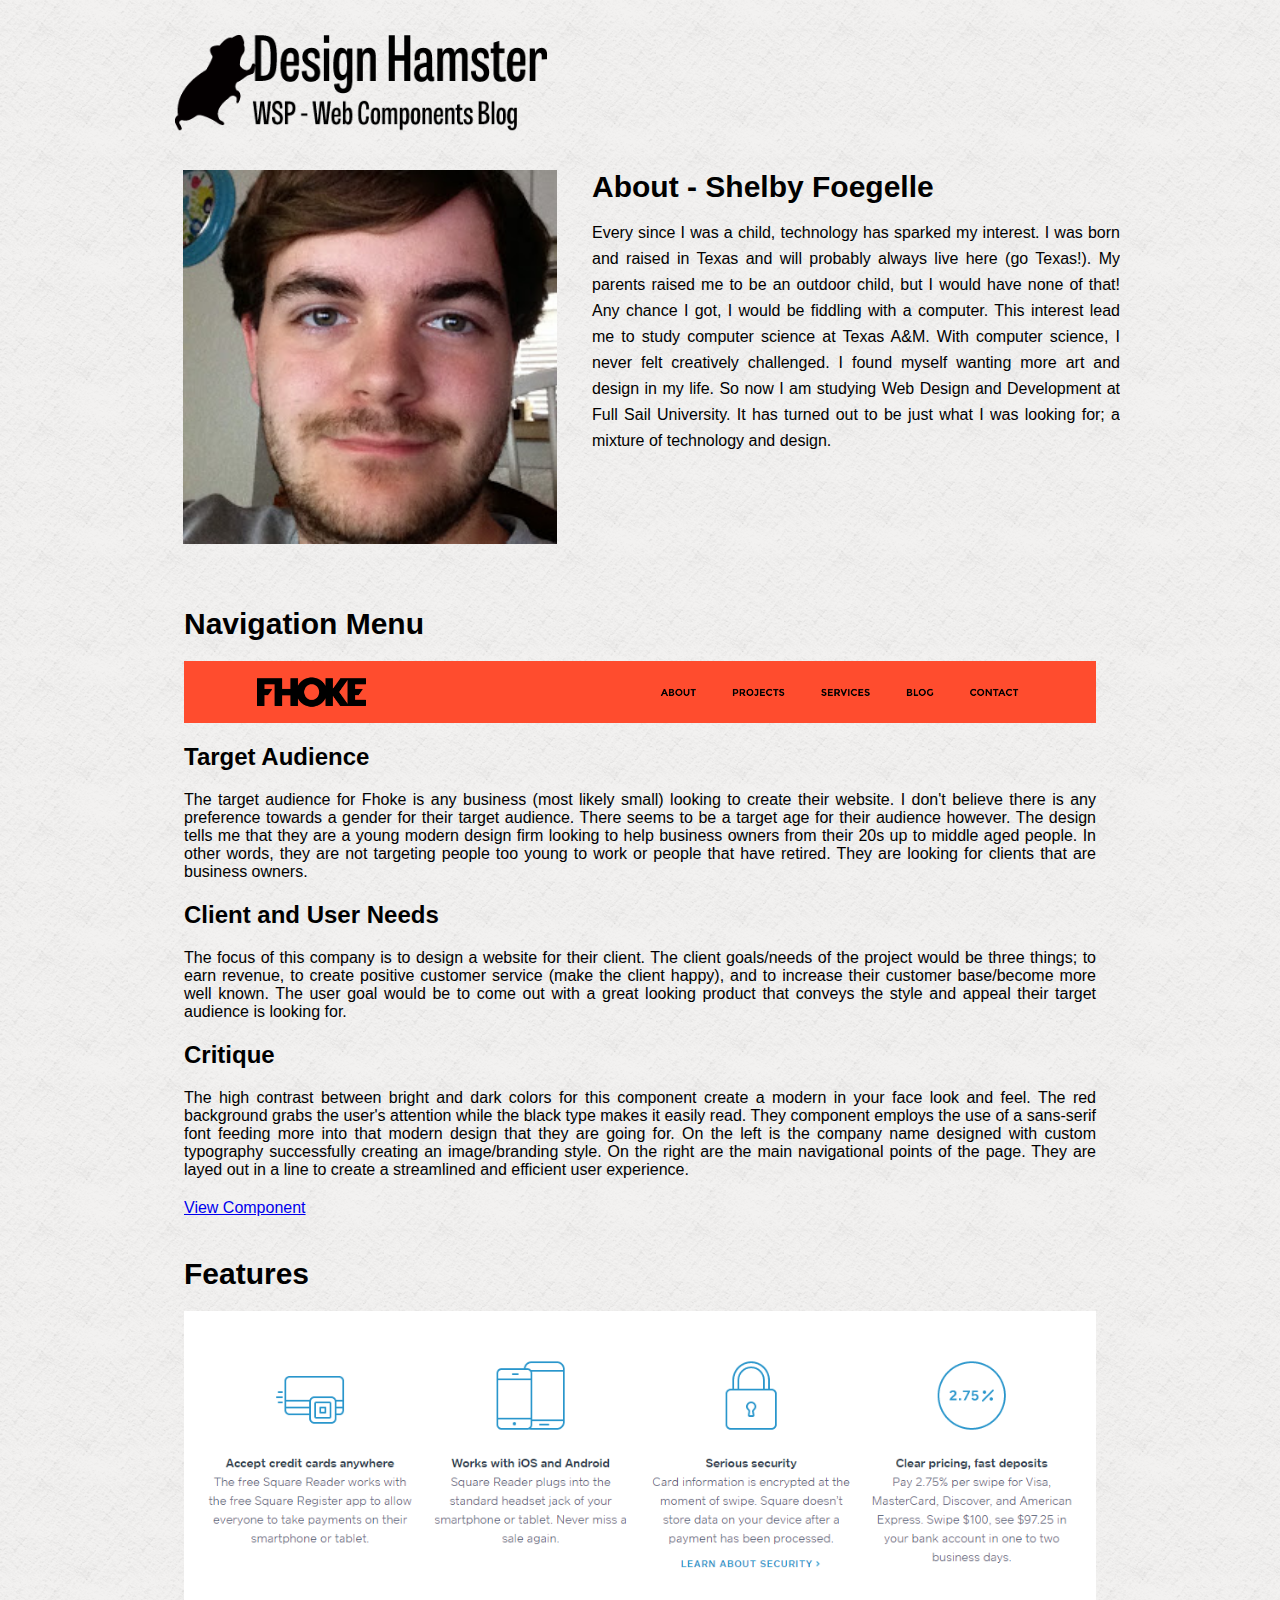
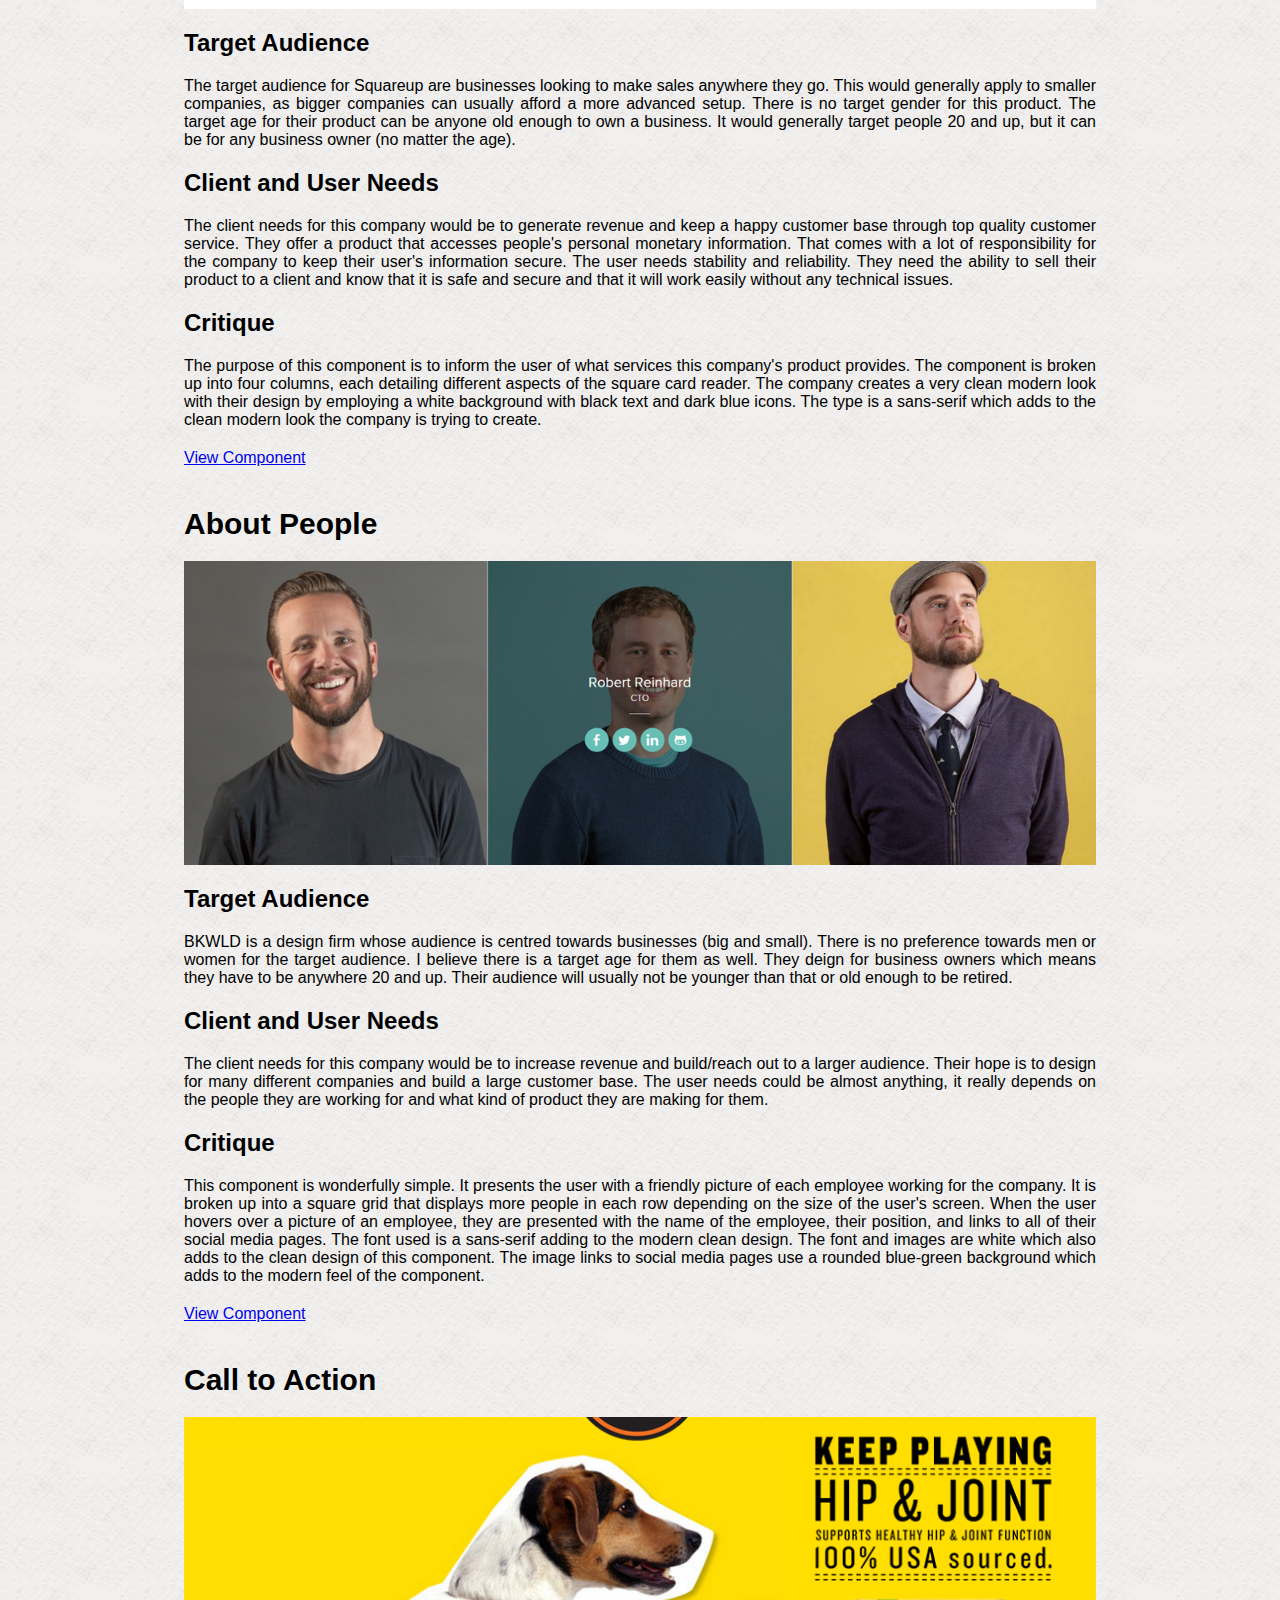
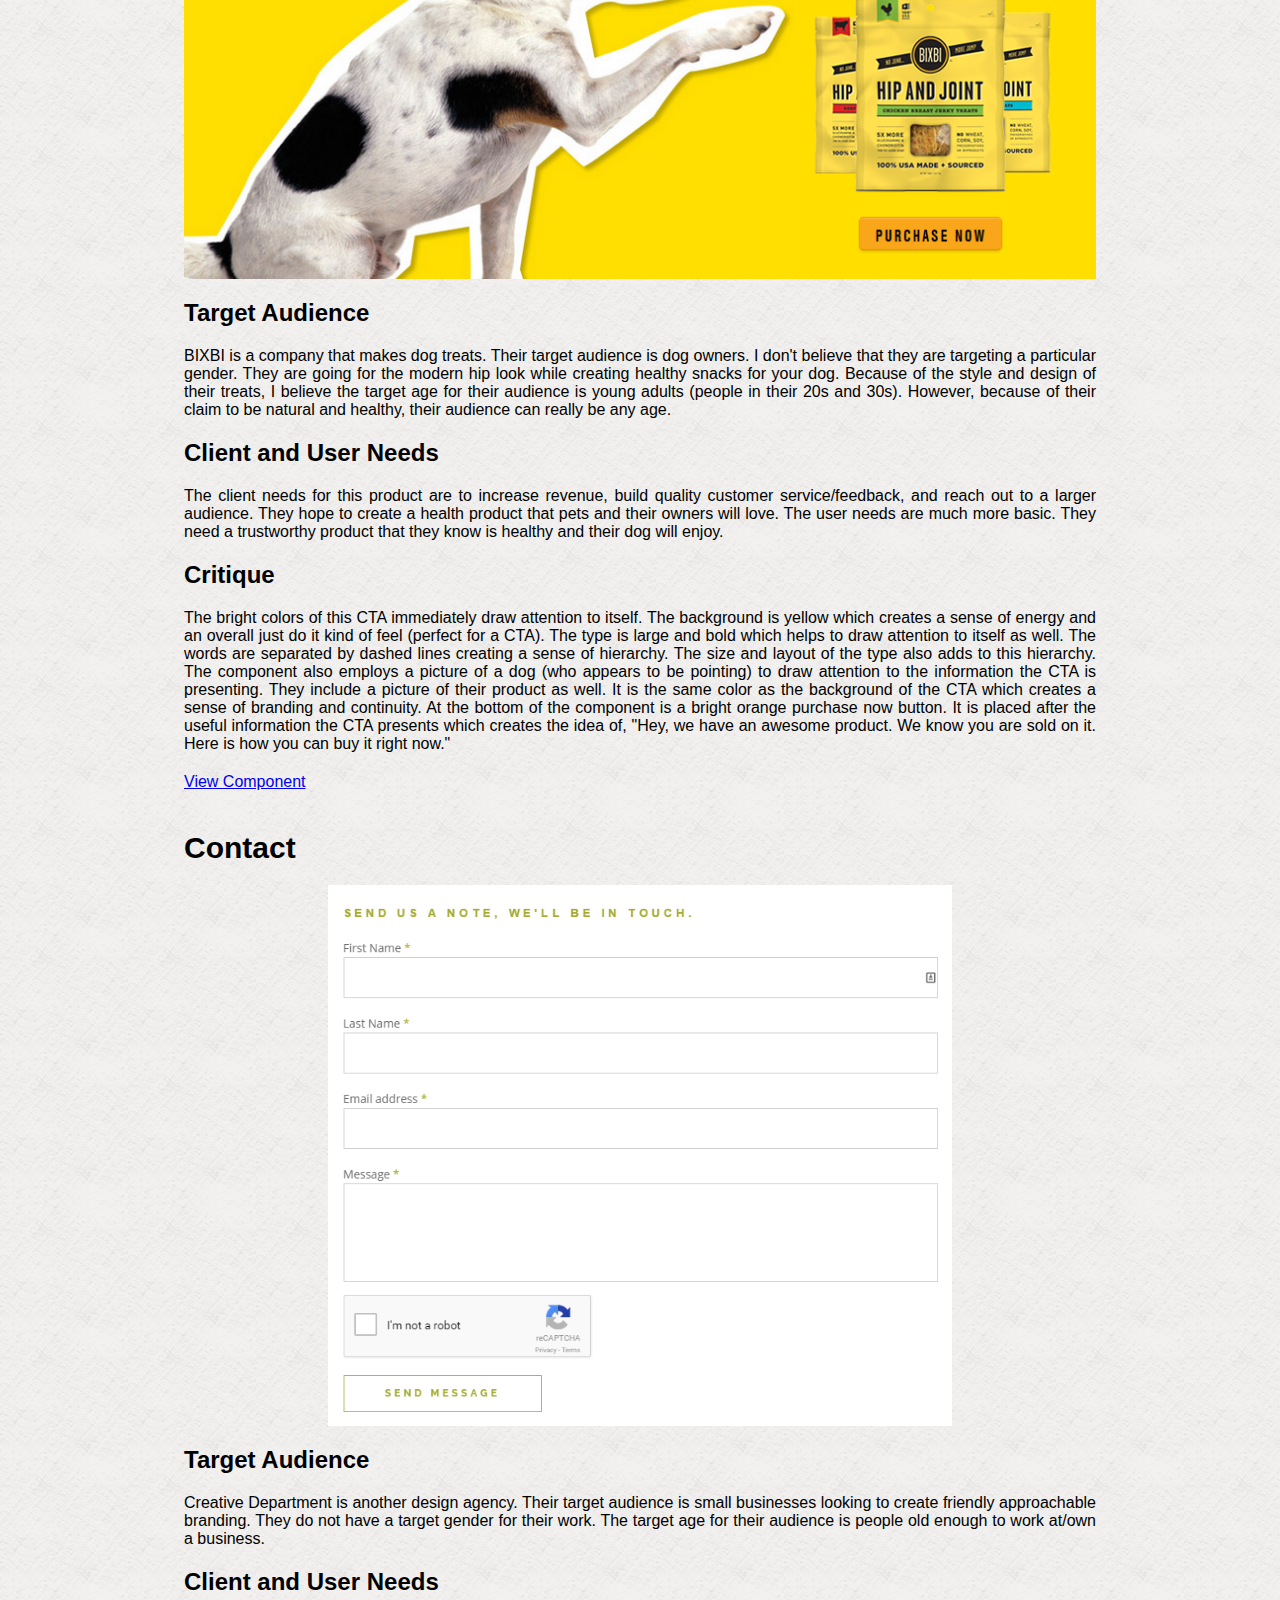
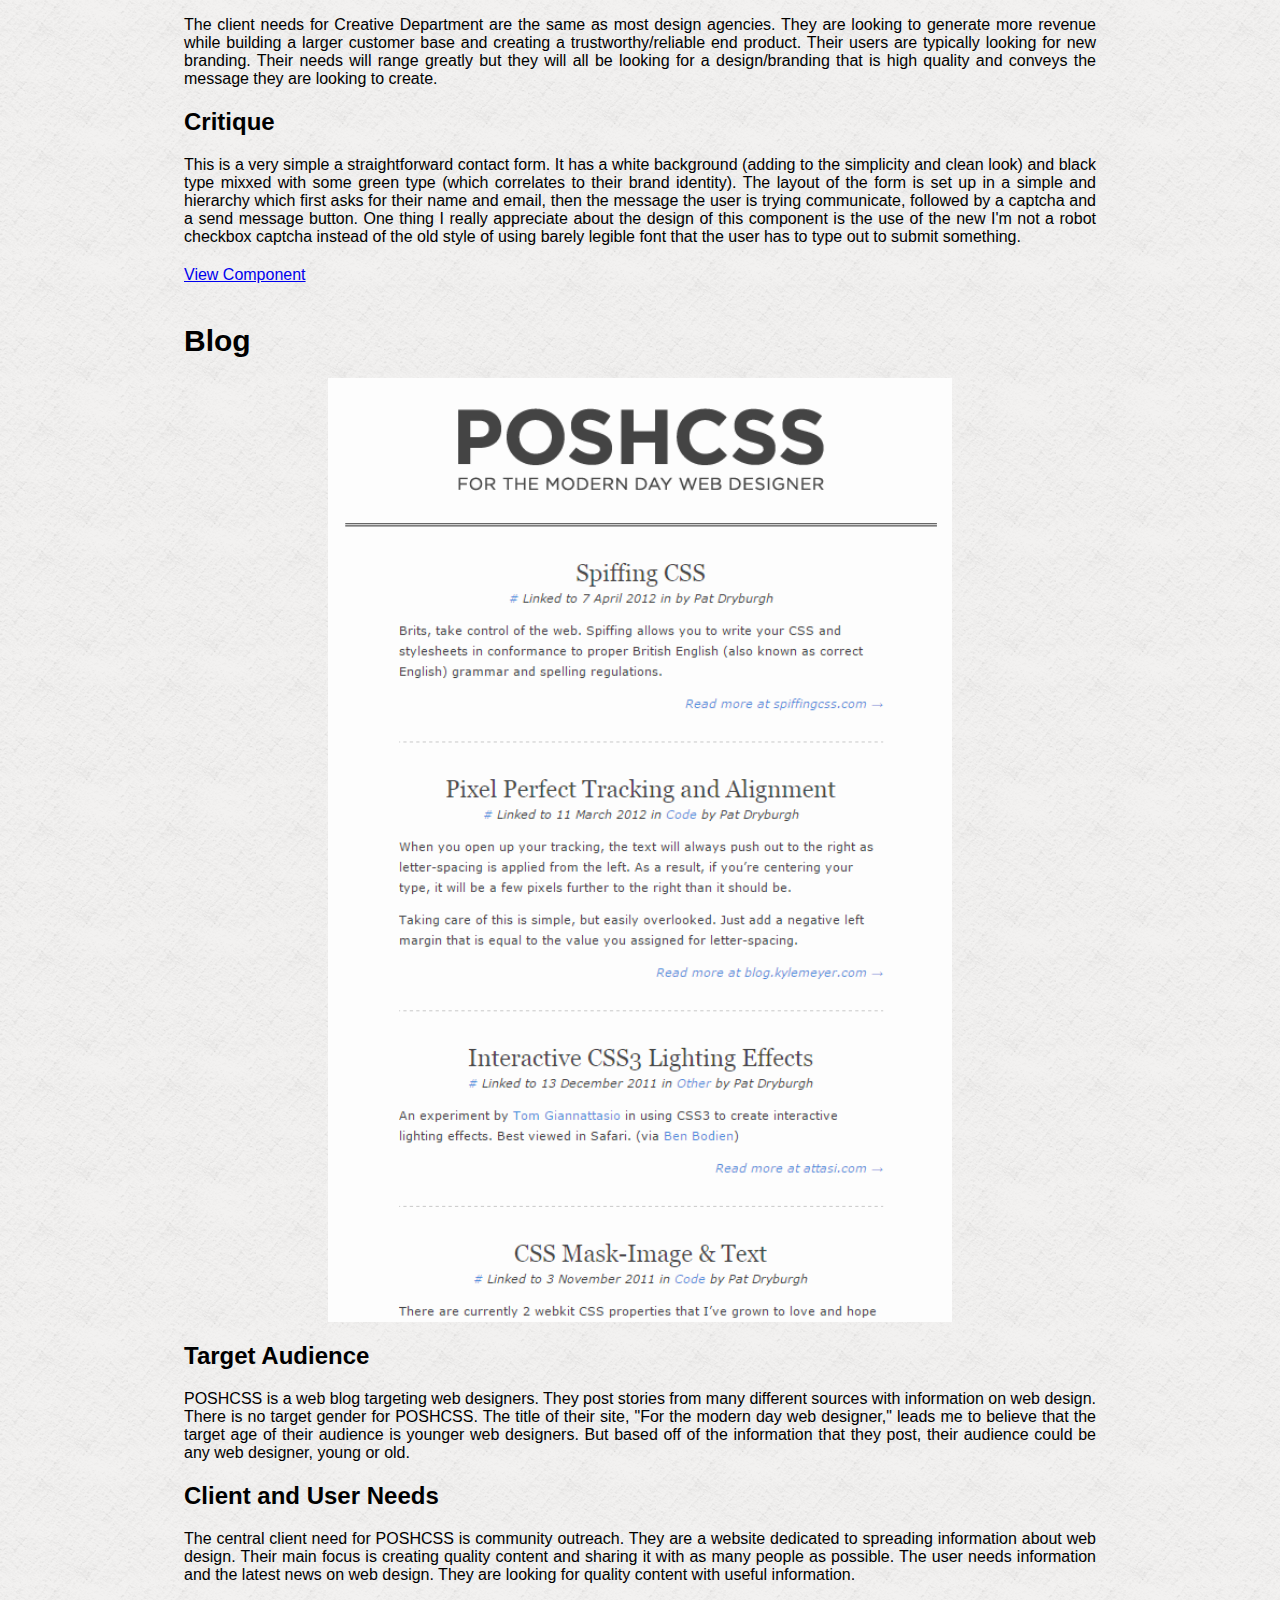
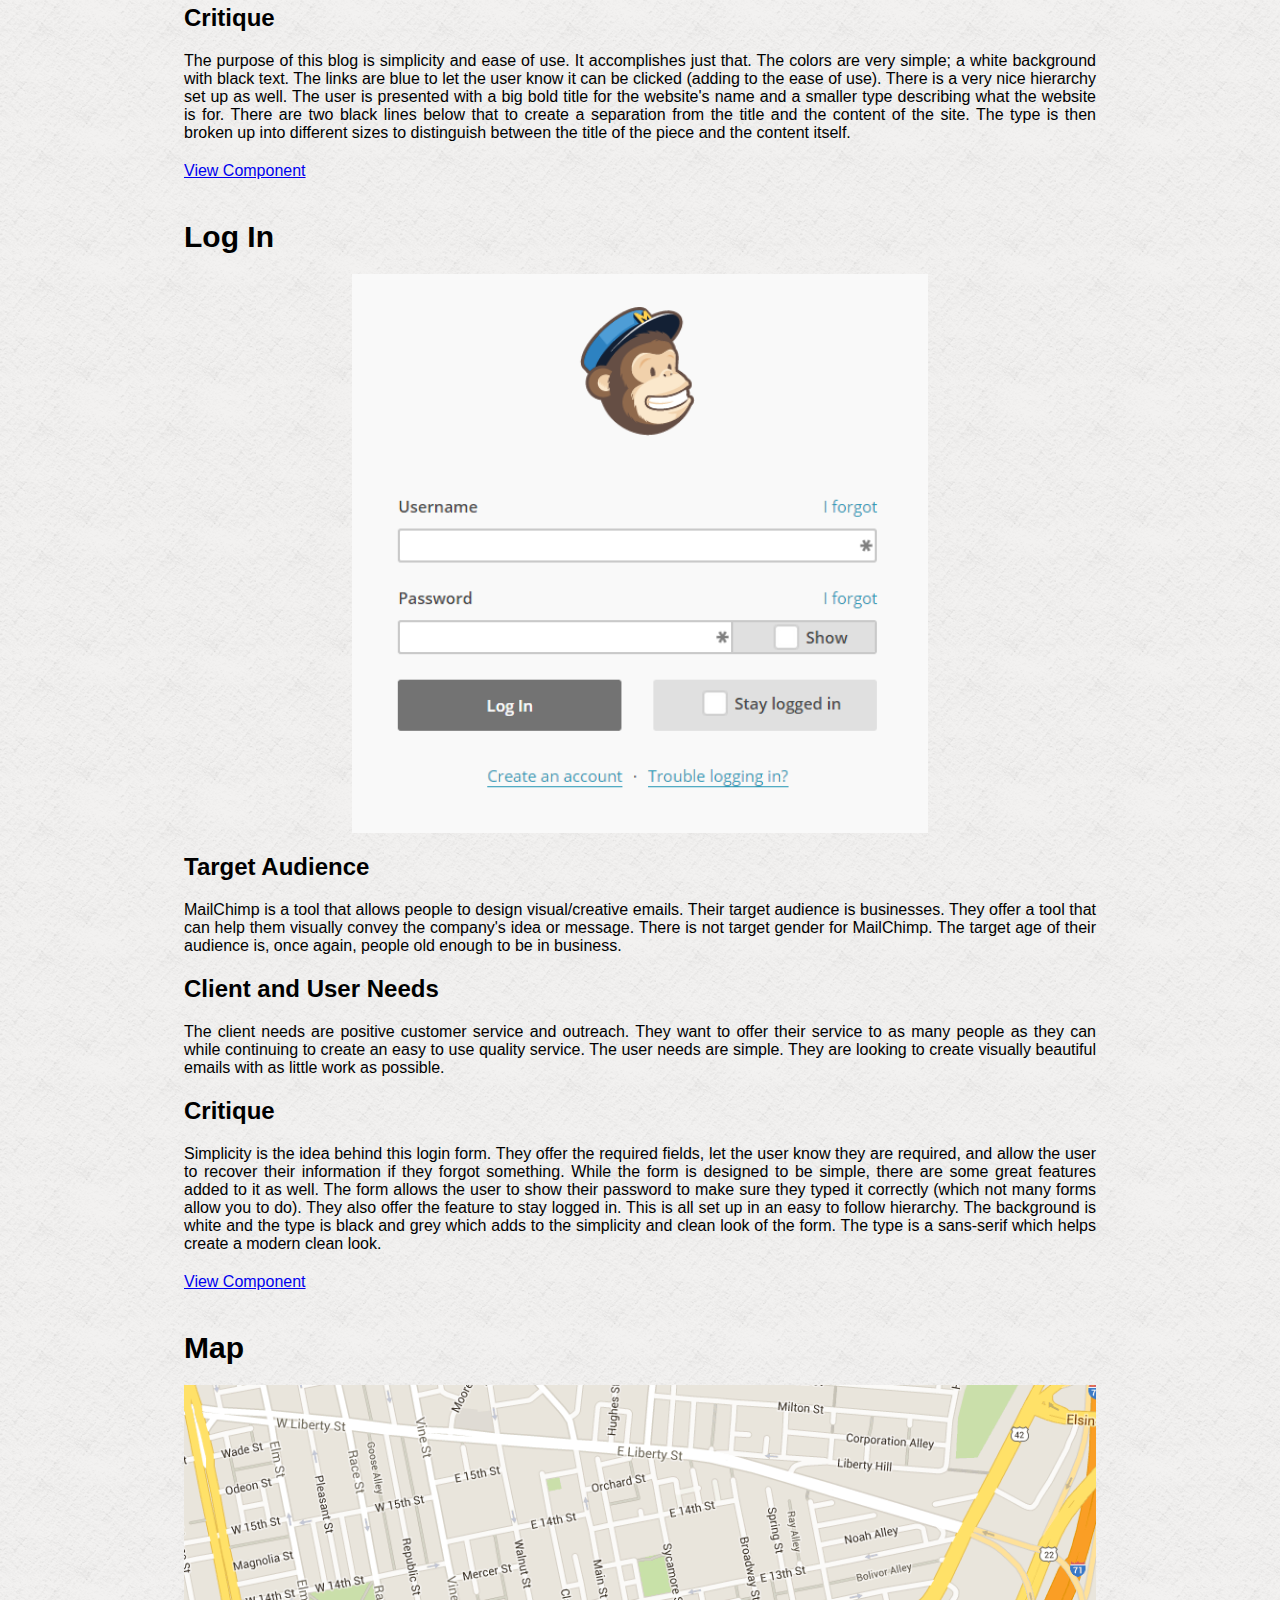
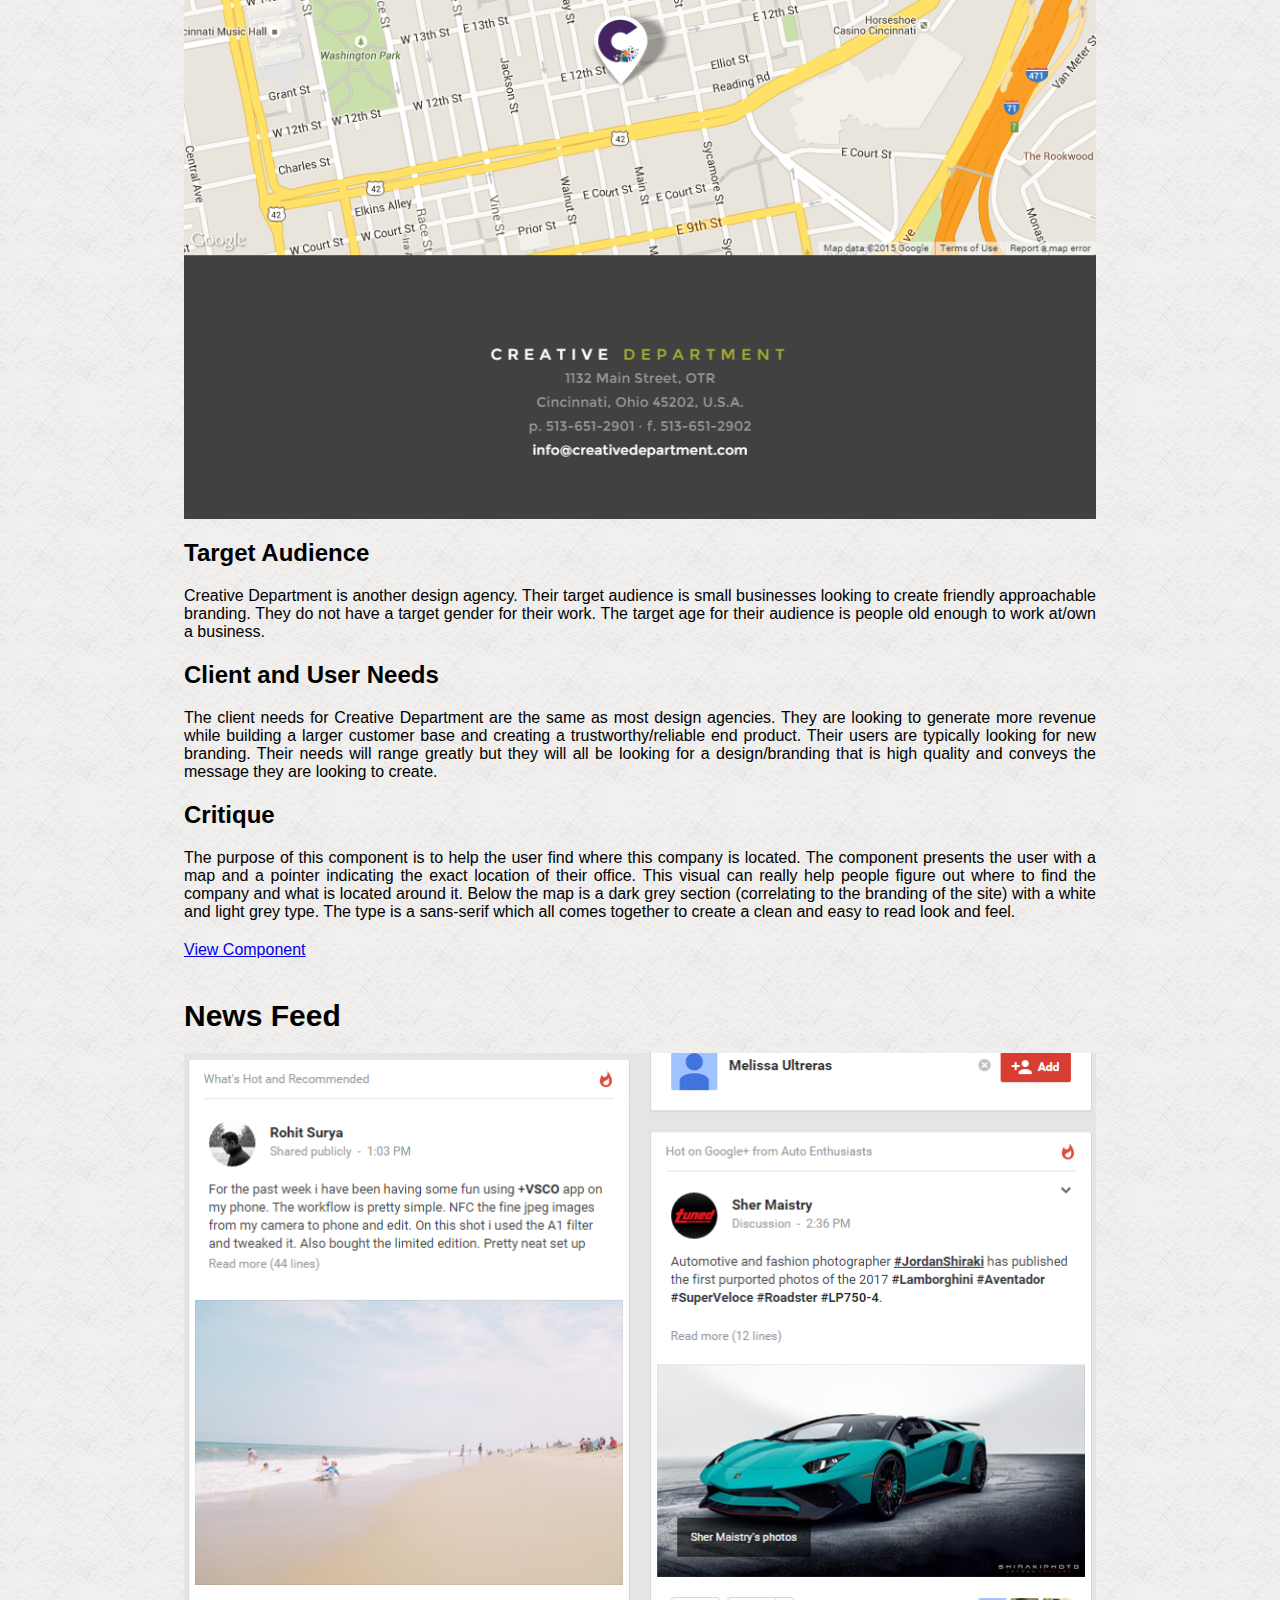
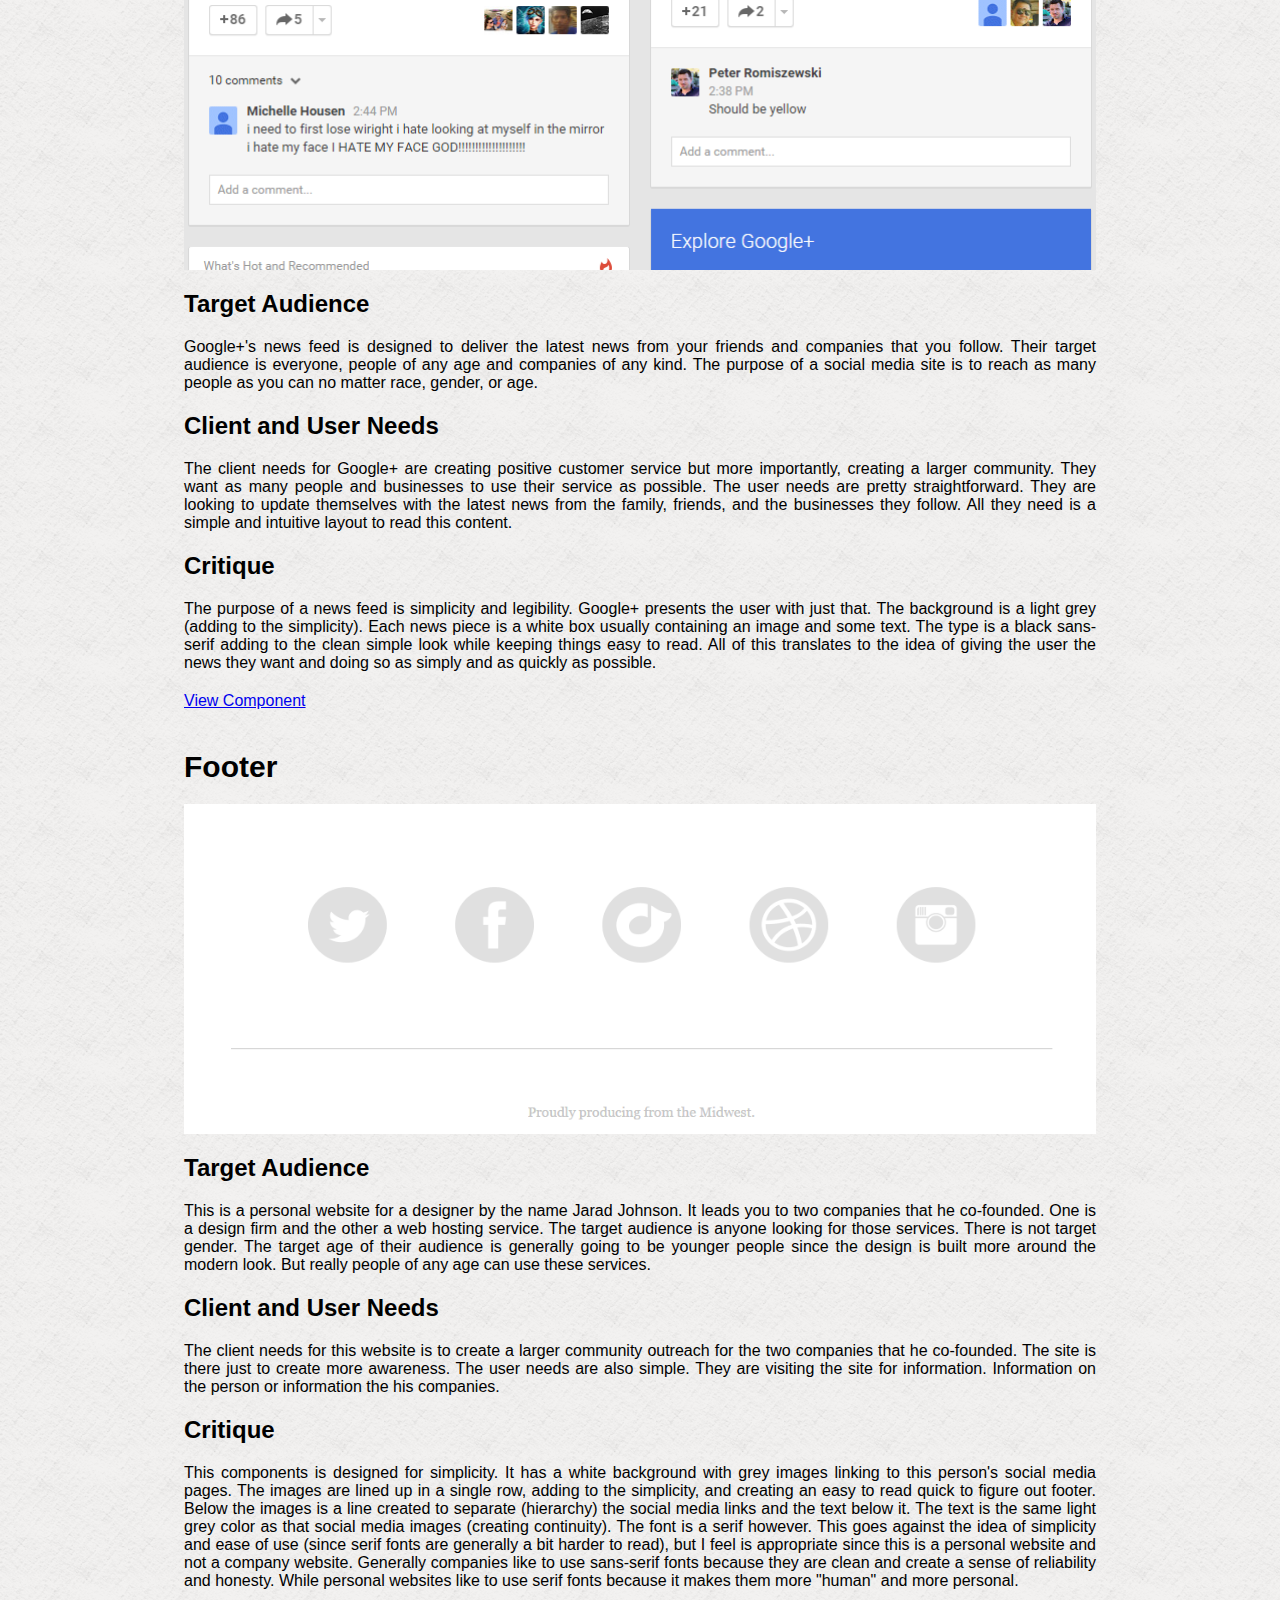
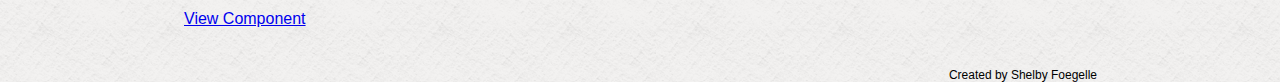
<file: index.html>
<!DOCTYPE html>
<html lang="en">
    <head>
        <meta charset="utf-8">
        <title>Web Standards Week 1</title>
        <meta name="viewport" content="initial-scale=1.0">
        <meta name="author" content="Shelby Foegelle">
        <link href="css/main.css" rel="stylesheet">
    </head>
    
    <body>
        <div id="wrapper">
            <!-- Header -->
            <header>
                <div class="logo"><a id="icon" href="index.html"></a></div>
            </header>
            
            <!-- About -->	
            <div id="about">
                <img src="images/me.jpg" width="39%">
                <h2>About - Shelby Foegelle</h2><br><br>
                <p id="aboutInfo">Every since I was a child, technology has sparked my interest. I was born and raised in Texas and will probably always live here (go Texas!). My parents raised me to be an outdoor child, but I would have none of that! Any chance I got, I would be fiddling with a computer. This interest lead me to study computer science at Texas A&#38;M. With computer science, I never felt creatively challenged. I found myself wanting more art and design in my life. So now I am studying Web Design and Development at Full Sail University. It has turned out to be just what I was looking for; a mixture of technology and design.</p>
            </div>
			
            <!-- http://www.fhoke.com/ -->
            <article id="component1">
                <h1>Navigation Menu</h1>
                <a href="http://www.fhoke.com/"><img src="images/blogImages/Nav.PNG"></a>
                <h2>Target Audience</h2>
                <p>The target audience for Fhoke is any business (most likely small) looking to create their website. I don't believe there is any preference towards a gender for their target audience. There seems to be a target age for their audience however. The design tells me that they are a young modern design firm looking to help business owners from their 20s up to middle aged people. In other words, they are not targeting people too young to work or people that have retired. They are looking for clients that are business owners.</p>
                <h2>Client and User Needs</h2>
                <p>The focus of this company is to design a website for their client. The client goals/needs of the project would be three things; to earn revenue, to create positive customer service (make the client happy), and to increase their customer base/become more well known. The user goal would be to come out with a great looking product that conveys the style and appeal their target audience is looking for.</p>
                <h2>Critique</h2>
                <p>The high contrast between bright and dark colors for this component create a modern in your face look and feel. The red background grabs the user's attention while the black type makes it easily read. They component employs the use of a sans-serif font feeding more into that modern design that they are going for. On the left is the company name designed with custom typography successfully creating an image/branding style. On the right are the main navigational points of the page. They are layed out in a line to create a streamlined and efficient user experience.</p>
                <a class="button" href="components/1/component.html">View Component</a>
            </article>
            
            <!-- https://squareup.com/reader -->
            <article id="component2">
                <h1>Features</h1>
                <a href="https://squareup.com/reader"><img src="images/blogImages/AboutGeneral.PNG"></a>
                <h2>Target Audience</h2>
                <p>The target audience for Squareup are businesses looking to make sales anywhere they go. This would generally apply to smaller companies, as bigger companies can usually afford a more advanced setup. There is no target gender for this product. The target age for their product can be anyone old enough to own a business. It would generally target people 20 and up, but it can be for any business owner (no matter the age).</p>
                <h2>Client and User Needs</h2>
                <p>The client needs for this company would be to generate revenue and keep a happy customer base through top quality customer service. They offer a product that accesses people's personal monetary information. That comes with a lot of responsibility for the company to keep their user's information secure. The user needs stability and reliability. They need the ability to sell their product to a client and know that it is safe and secure and that it will work easily without any technical issues.</p>
                <h2>Critique</h2>
                <p>The purpose of this component is to inform the user of what services this company's product provides. The component is broken up into four columns, each detailing different aspects of the square card reader. The company creates a very clean modern look with their design by employing a white background with black text and dark blue icons. The type is a sans-serif which adds to the clean modern look the company is trying to create.</p>
                <a class="button" href="components/2/component.html">View Component</a>
            </article>
            
			<!-- http://bkwld.com/profile -->
            <article id="component3">
                <h1>About People</h1>
                <a href="http://bkwld.com/profile"><img src="images/blogImages/AboutPeople.jpg"></a>
                <h2>Target Audience</h2>
                <p>BKWLD is a design firm whose audience is centred towards businesses (big and small). There is no preference towards men or women for the target audience. I believe there is a target age for them as well. They deign for business owners which means they have to be anywhere 20 and up. Their audience will usually not be younger than that or old enough to be retired.</p>
                <h2>Client and User Needs</h2>
                <p>The client needs for this company would be to increase revenue and build/reach out to a larger audience. Their hope is to design for many different companies and build a large customer base. The user needs could be almost anything, it really depends on the people they are working for and what kind of product they are making for them.</p>
                <h2>Critique</h2>
                <p>This component is wonderfully simple. It presents the user with a friendly picture of each employee working for the company. It is broken up into a square grid that displays more people in each row depending on the size of the user's screen. When the user hovers over a picture of an employee, they are presented with the name of the employee, their position, and links to all of their social media pages. The font used is a sans-serif adding to the modern clean design. The font and images are white which also adds to the clean design of this component. The image links to social media pages use a rounded blue-green background which adds to the modern feel of the component.</p>
                <a class="button" href="components/3/component.html">View Component</a>
            </article>
            
			<!-- http://bixbipet.com/ -->
            <article id="component4">
                <h1>Call to Action</h1>
                <a href="http://bixbipet.com/"><img src="images/blogImages/CTA.PNG"></a>
                <h2>Target Audience</h2>
                <p>BIXBI is a company that makes dog treats. Their target audience is dog owners. I don't believe that they are targeting a particular gender. They are going for the modern hip look while creating healthy snacks for your dog. Because of the style and design of their treats, I believe the target age for their audience is young adults (people in their 20s and 30s). However, because of their claim to be natural and healthy, their audience can really be any age.</p>
                <h2>Client and User Needs</h2>
                <p>The client needs for this product are to increase revenue, build quality customer service/feedback, and reach out to a larger audience. They hope to create a health product that pets and their owners will love. The user needs are much more basic. They need a trustworthy product that they know is healthy and their dog will enjoy.</p>
                <h2>Critique</h2>
                <p>The bright colors of this CTA immediately draw attention to itself. The background is yellow which creates a sense of energy and an overall just do it kind of feel (perfect for a CTA). The type is large and bold which helps to draw attention to itself as well. The words are separated by dashed lines creating a sense of hierarchy. The size and layout of the type also adds to this hierarchy. The component also employs a picture of a dog (who appears to be pointing) to draw attention to the information the CTA is presenting. They include a picture of their product as well. It is the same color as the background of the CTA which creates a sense of branding and continuity. At the bottom of the component is a bright orange purchase now button. It is placed after the useful information the CTA presents which creates the idea of, "Hey, we have an awesome product. We know you are sold on it. Here is how you can buy it right now."</p>
                <a class="button" href="components/4/component.html">View Component</a>
            </article>
            
			<!-- http://www.creativedepartment.com/contact-us/ -->
            <article id="component5">
                <h1>Contact</h1>
                <a href="http://www.creativedepartment.com/contact-us/"><img src="images/blogImages/Contact.PNG"></a>
                <h2>Target Audience</h2>
                <p>Creative Department is another design agency. Their target audience is small businesses looking to create friendly approachable branding. They do not have a target gender for their work. The target age for their audience is people old enough to work at/own a business.</p>
                <h2>Client and User Needs</h2>
                <p>The client needs for Creative Department are the same as most design agencies. They are looking to generate more revenue while building a larger customer base and creating a trustworthy/reliable end product. Their users are typically looking for new branding. Their needs will range greatly but they will all be looking for a design/branding that is high quality and conveys the message they are looking to create.</p>
                <h2>Critique</h2>
                <p>This is a very simple a straightforward contact form. It has a white background (adding to the simplicity and clean look) and black type mixxed with some green type (which correlates to their brand identity). The layout of the form is set up in a simple and hierarchy which first asks for their name and email, then the message the user is trying communicate, followed by a captcha and a send message button. One thing I really appreciate about the design of this component is the use of the new I'm not a robot checkbox captcha instead of the old style of using barely legible font that the user has to type out to submit something.</p>
                <a class="button" href="components/5/component.html">View Component</a>
            </article>
            
			<!-- http://poshcss.com/ -->
            <article id="component6">
                <h1>Blog</h1>
                <a href="http://poshcss.com/"><img src="images/blogImages/Blog.PNG"></a>
                <h2>Target Audience</h2>
                <p>POSHCSS is a web blog targeting web designers. They post stories from many different sources with information on web design. There is no target gender for POSHCSS. The title of their site, "For the modern day web designer," leads me to believe that the target age of their audience is younger web designers. But based off of the information that they post, their audience could be any web designer, young or old.</p>
                <h2>Client and User Needs</h2>
                <p>The central client need for POSHCSS is community outreach. They are a website dedicated to spreading information about web design. Their main focus is creating quality content and sharing it with as many people as possible. The user needs information and the latest news on web design. They are looking for quality content with useful information.</p>
                <h2>Critique</h2>
                <p>The purpose of this blog is simplicity and ease of use. It accomplishes just that. The colors are very simple; a white background with black text. The links are blue to let the user know it can be clicked (adding to the ease of use). There is a very nice hierarchy set up as well. The user is presented with a big bold title for the website's name and a smaller type describing what the website is for. There are two black lines below that to create a separation from the title and the content of the site. The type is then broken up into different sizes to distinguish between the title of the piece and the content itself.</p>
                <a class="button" href="components/6/component.html">View Component</a>
            </article>
            
			<!-- https://login.mailchimp.com/ -->
            <article id="component7">
                <h1>Log In</h1>
                <a href="https://login.mailchimp.com/"><img src="images/blogImages/LogIn.PNG"></a>
                <h2>Target Audience</h2>
                <p>MailChimp is a tool that allows people to design visual/creative emails. Their target audience is businesses. They offer a tool that can help them visually convey the company's idea or message. There is not target gender for MailChimp. The target age of their audience is, once again, people old enough to be in business.</p>
                <h2>Client and User Needs</h2>
                <p>The client needs are positive customer service and outreach. They want to offer their service to as many people as they can while continuing to create an easy to use quality service. The user needs are simple. They are looking to create visually beautiful emails with as little work as possible.</p>
                <h2>Critique</h2>
                <p>Simplicity is the idea behind this login form. They offer the required fields, let the user know they are required, and allow the user to recover their information if they forgot something. While the form is designed to be simple, there are some great features added to it as well. The form allows the user to show their password to make sure they typed it correctly (which not many forms allow you to do). They also offer the feature to stay logged in. This is all set up in an easy to follow hierarchy. The background is white and the type is black and grey which adds to the simplicity and clean look of the form. The type is a sans-serif which helps create a modern clean look.</p>
                <a class="button" href="components/7/component.html">View Component</a>
            </article>
            
			<!-- http://www.creativedepartment.com/contact-us/ -->
            <article id="component8">
                <h1>Map</h1>
                <a href="http://www.creativedepartment.com/contact-us/"><img src="images/blogImages/Map.PNG"></a>
                <h2>Target Audience</h2>
                <p>Creative Department is another design agency. Their target audience is small businesses looking to create friendly approachable branding. They do not have a target gender for their work. The target age for their audience is people old enough to work at/own a business.</p>
                <h2>Client and User Needs</h2>
                <p>The client needs for Creative Department are the same as most design agencies. They are looking to generate more revenue while building a larger customer base and creating a trustworthy/reliable end product. Their users are typically looking for new branding. Their needs will range greatly but they will all be looking for a design/branding that is high quality and conveys the message they are looking to create.</p>
                <h2>Critique</h2>
                <p>The purpose of this component is to help the user find where this company is located. The component presents the user with a map and a pointer indicating the exact location of their office. This visual can really help people figure out where to find the company and what is located around it. Below the map is a dark grey section (correlating to the branding of the site) with a white and light grey type. The type is a sans-serif which all comes together to create a clean and easy to read look and feel.</p>
                <a class="button" href="components/8/component.html">View Component</a>
            </article>
            
			<!-- https://plus.google.com/ -->
            <article id="component9">
                <h1>News Feed</h1>
                <a href="https://plus.google.com/"><img src="images/blogImages/NewsFeed.PNG"></a>
                <h2>Target Audience</h2>
                <p>Google&#43;'s news feed is designed to deliver the latest news from your friends and companies that you follow. Their target audience is everyone, people of any age and companies of any kind. The purpose of a social media site is to reach as many people as you can no matter race, gender, or age.</p>
                <h2>Client and User Needs</h2>
                <p>The client needs for Google&#43; are creating positive customer service but more importantly, creating a larger community. They want as many people and businesses to use their service as possible. The user needs are pretty straightforward. They are looking to update themselves with the latest news from the family, friends, and the businesses they follow. All they need is a simple and intuitive layout to read this content.</p>
                <h2>Critique</h2>
                <p>The purpose of a news feed is simplicity and legibility. Google&#43; presents the user with just that. The background is a light grey (adding to the simplicity). Each news piece is a white box usually containing an image and some text. The type is a black sans-serif adding to the clean simple look while keeping things easy to read. All of this translates to the idea of giving the user the news they want and doing so as simply and as quickly as possible.</p>
                <a class="button" href="components/9/component.html">View Component</a>
            </article>
            
			<!-- http://www.jaradjohnson.com/ -->
            <article id="component10">
                <h1>Footer</h1>
                <a href="http://www.jaradjohnson.com/"><img src="images/blogImages/Footer.PNG"></a>
                <h2>Target Audience</h2>
                <p>This is a personal website for a designer by the name Jarad Johnson. It leads you to two companies that he co-founded. One is a design firm and the other a web hosting service. The target audience is anyone looking for those services. There is not target gender. The target age of their audience is generally going to be younger people since the design is built more around the modern look. But really people of any age can use these services.</p>
                <h2>Client and User Needs </h2>
                <p>The client needs for this website is to create a larger community outreach for the two companies that he co-founded. The site is there just to create more awareness. The user needs are also simple. They are visiting the site for information. Information on the person or information the his companies.</p>
                <h2>Critique</h2>
                <p>This components is designed for simplicity. It has a white background with grey images linking to this person's social media pages. The images are lined up in a single row, adding to the simplicity, and creating an easy to read quick to figure out footer. Below the images is a line created to separate (hierarchy) the social media links and the text below it. The text is the same light grey color as that social media images (creating continuity). The font is a serif however. This goes against the idea of simplicity and ease of use (since serif fonts are generally a bit harder to read), but I feel is appropriate since this is a personal website and not a company website. Generally companies like to use sans-serif fonts because they are clean and create a sense of reliability and honesty. While personal websites like to use serif fonts because it makes them more "human" and more personal.</p>
                <a class="button" href="components/10/component.html">View Component</a>
            </article>
            
            <!-- Footer -->
            <footer>Created by Shelby Foegelle</footer>
        </div>
    </body>
</html>
</file>
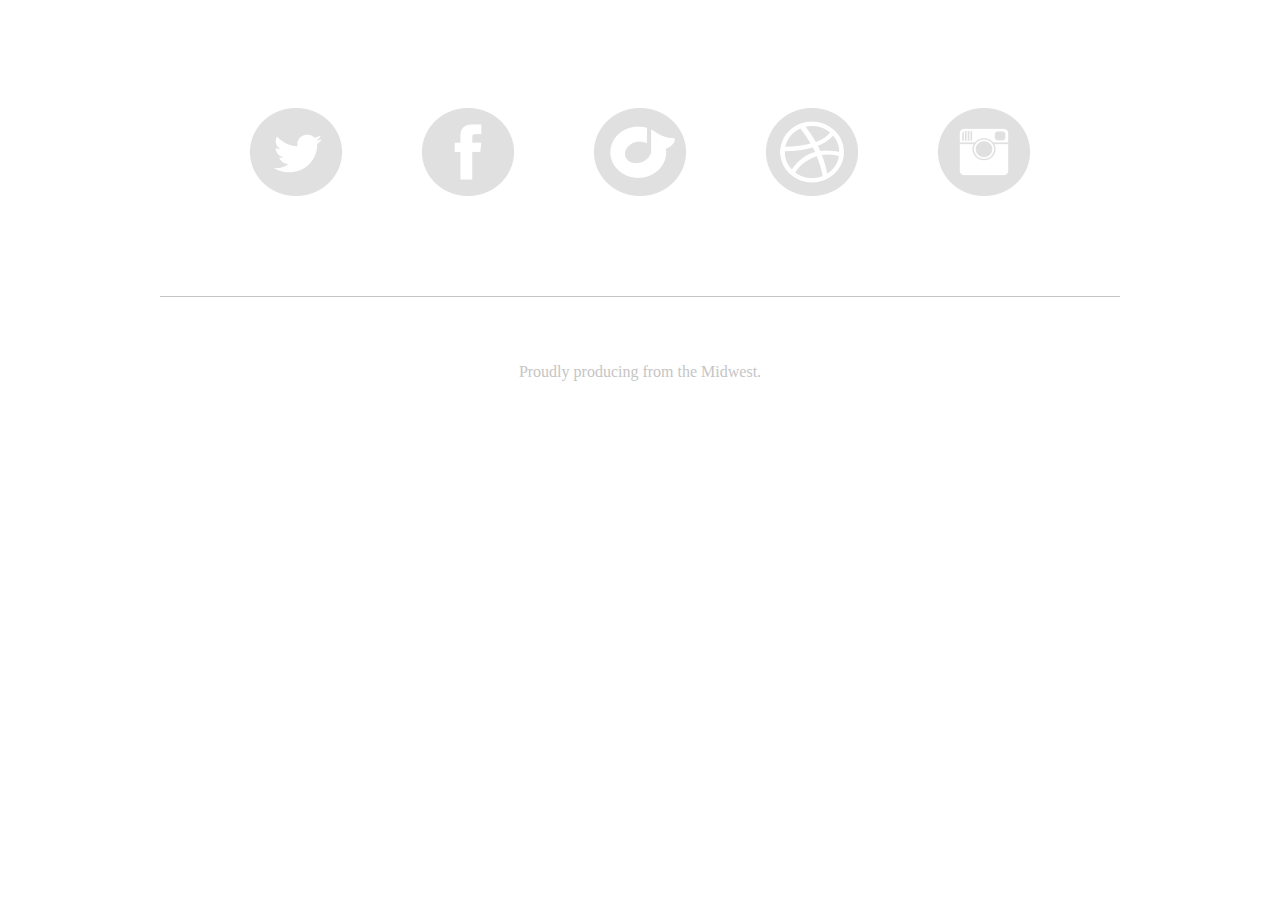
<file: components/10/component.html>
<!DOCTYPE html>
<html>
<head>
	<title>WSP Component: Shelby Foegelle</title>
	<!--<link rel="stylesheet" type="text/css" href="../../css/reset.css" />-->
	<link rel="stylesheet" type="text/css" href="component.css" />
</head>
<body>

	<!-- Component -->
    <footer>
        <!-- Will add images of social media with CSS -->
        <ul>
            <li><a href="twitter.com"></a></li>
            <li><a href="facebook.com"></a></li>
            <li><a href="rdio.com"></a></li>
            <li><a href="dribbble.com"></a></li>
            <li><a href="instagram.com"></a></li>
        </ul>
    </footer>

    <footer>
        <p>Proudly producing from the Midwest.</p>
    </footer>   
    <!-- End Component -->
	
</body>
</html>
</file>
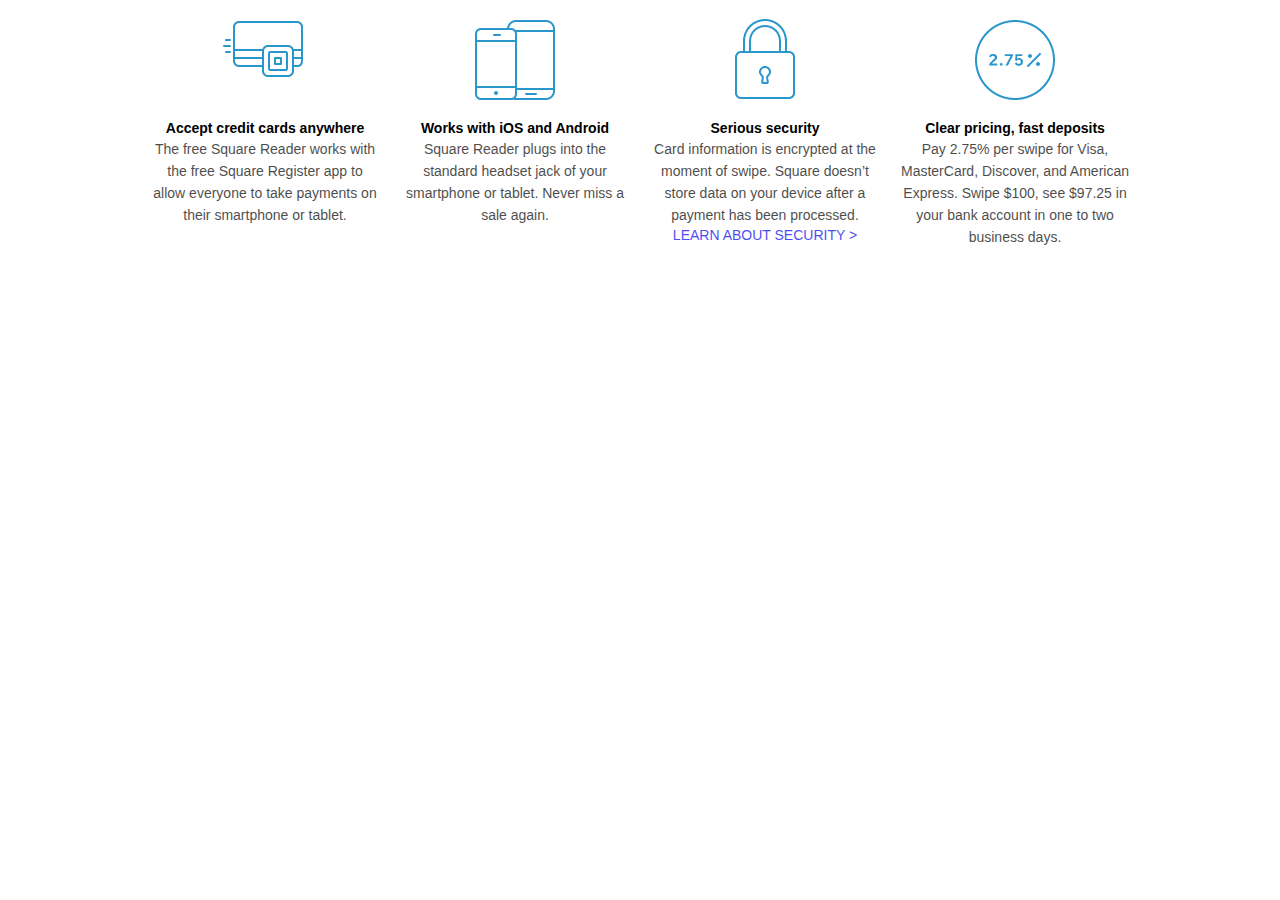
<file: components/2/component.html>
<!DOCTYPE html>
<html>
<head>
	<title>WSP Component: Shelby Foegelle</title>
	<!--<link rel="stylesheet" type="text/css" href="../../css/reset.css" />-->
	<link rel="stylesheet" type="text/css" href="component.css" />
</head>
<body>

	<!-- Component -->
    <section>
        <article id="credit">
            <!-- Image will be added using CSS -->
            <h5>Accept credit cards anywhere</h5>
            <p>The free Square Reader works with the free Square Register app to allow everyone to take payments on their smartphone or tablet.</p>
        </article>

        <article id="mobileDevices">
            <!-- Image will be added using CSS -->
            <h5>Works with iOS and Android</h5>
            <p>Square Reader plugs into the standard headset jack of your smartphone or tablet. Never miss a sale again.</p>
        </article>

        <article id="security">
            <!-- Image will be added using CSS -->
            <h5>Serious security</h5>
            <p>Card information is encrypted at the moment of swipe. Square doesn’t store data on your device after a payment has been processed.</p>
            <!-- Will add arrow using CSS -->
            <a href="#">Learn About Security ></a>
        </article>

        <article id="pricing">
            <!-- Image will be added using CSS -->
            <h5>Clear pricing, fast deposits</h5>
            <p>Pay 2.75&#37; per swipe for Visa, MasterCard, Discover, and American Express. Swipe &#36;100, see &#36;97.25 in your bank account in one to two business days.</p>
        </article>
    </section>
   
    
	<!-- End Component -->
	
</body>
</html>
</file>
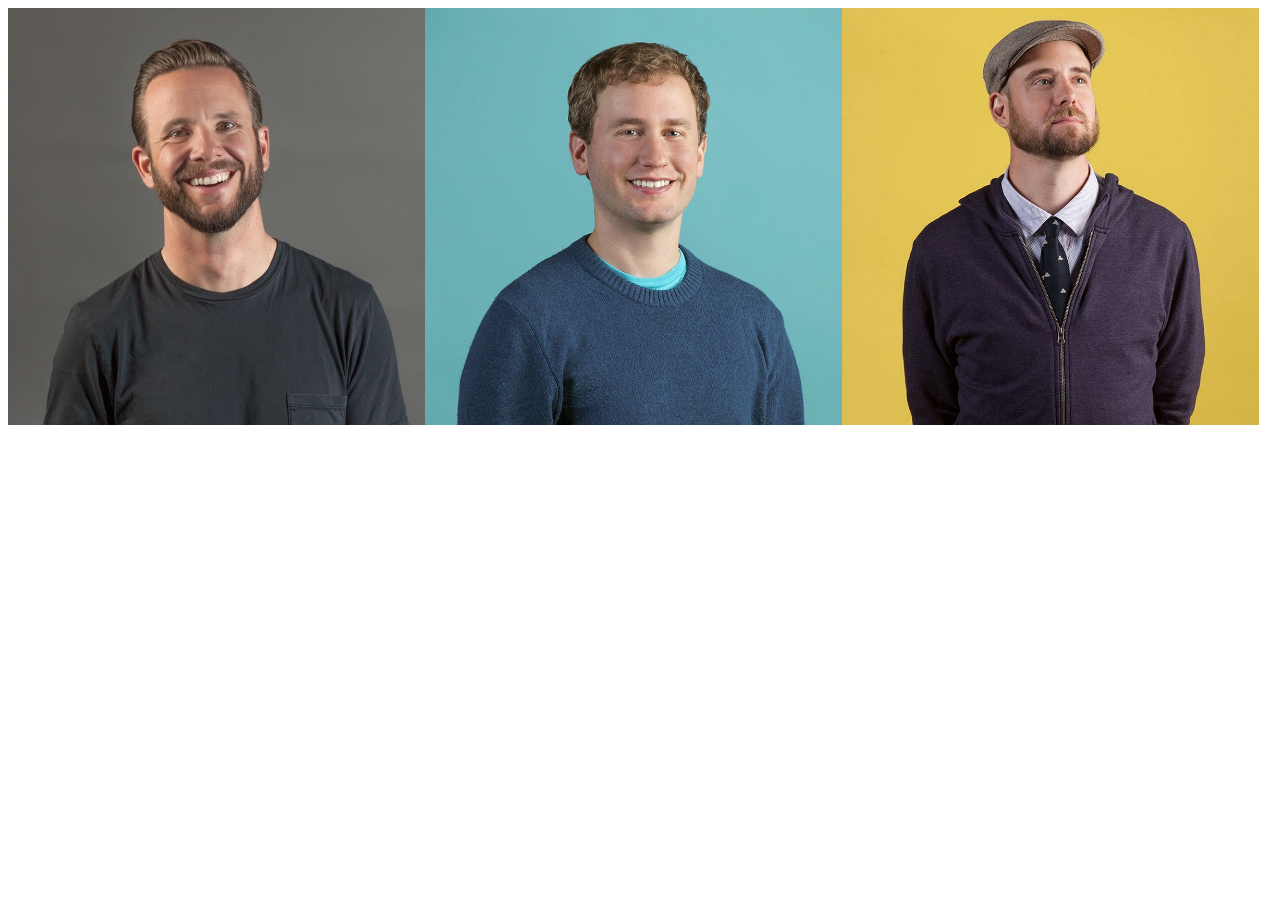
<file: components/3/component.html>
<!DOCTYPE html>
<html>
<head>
	<title>WSP Component: Shelby Foegelle</title>
	<!--<link rel="stylesheet" type="text/css" href="../../css/reset.css" />-->
	<link rel="stylesheet" type="text/css" href="component.css" />
</head>
<body>

	<!-- Component -->
   
    <!-- Social media images will be added using CSS -->
    <section>
        <article>
            <img src="RyanVanni.jpg" width="100%" height="100%" alt="Picture of Ryan Vanni">        
            <section>
                <h3>Ryan Vanni</h3>
                <h4>CEO &#47; Founder</h4>
                <ul>
                    <li><a href="#" title="twitter"></a></li>
                    <li><a href="#" title="instagram"></a></li>
                    <li><a href="#" title="linkedin"></a></li>
                </ul>
            </section>
        </article>

        <article>
            <img src="RobertReinhard.jpg" width="100%" height="100%" alt="Picture of Robert Reinhard">
            <section>
                <h3>Robert Reinhard</h3>
                <h4>CTO</h4>
                <ul>
                    <li><a href="#" title="facebook"></a></li>
                    <li><a href="#" title="twitter"></a></li>
                    <li><a href="#" title="linkedin"></a></li>
                    <li><a href="#" title="github"></a></li>
                </ul>
            </section>
        </article>

        <article>
            <img src="JeffToll.jpg" width="100%" height="100%" alt="Picture of Jeff Toll">
            <section>
                <h3>Jeff Toll</h3>
                <h4>Creative Director</h4>
                <ul>
                    <li><a href="#" title="twitter"></a></li>
                    <li><a href="#" title="linkedin"></a></li>
                </ul>
            </section>
        </article>
    </section>
	<!-- End Component -->
	
</body>
</html>
</file>
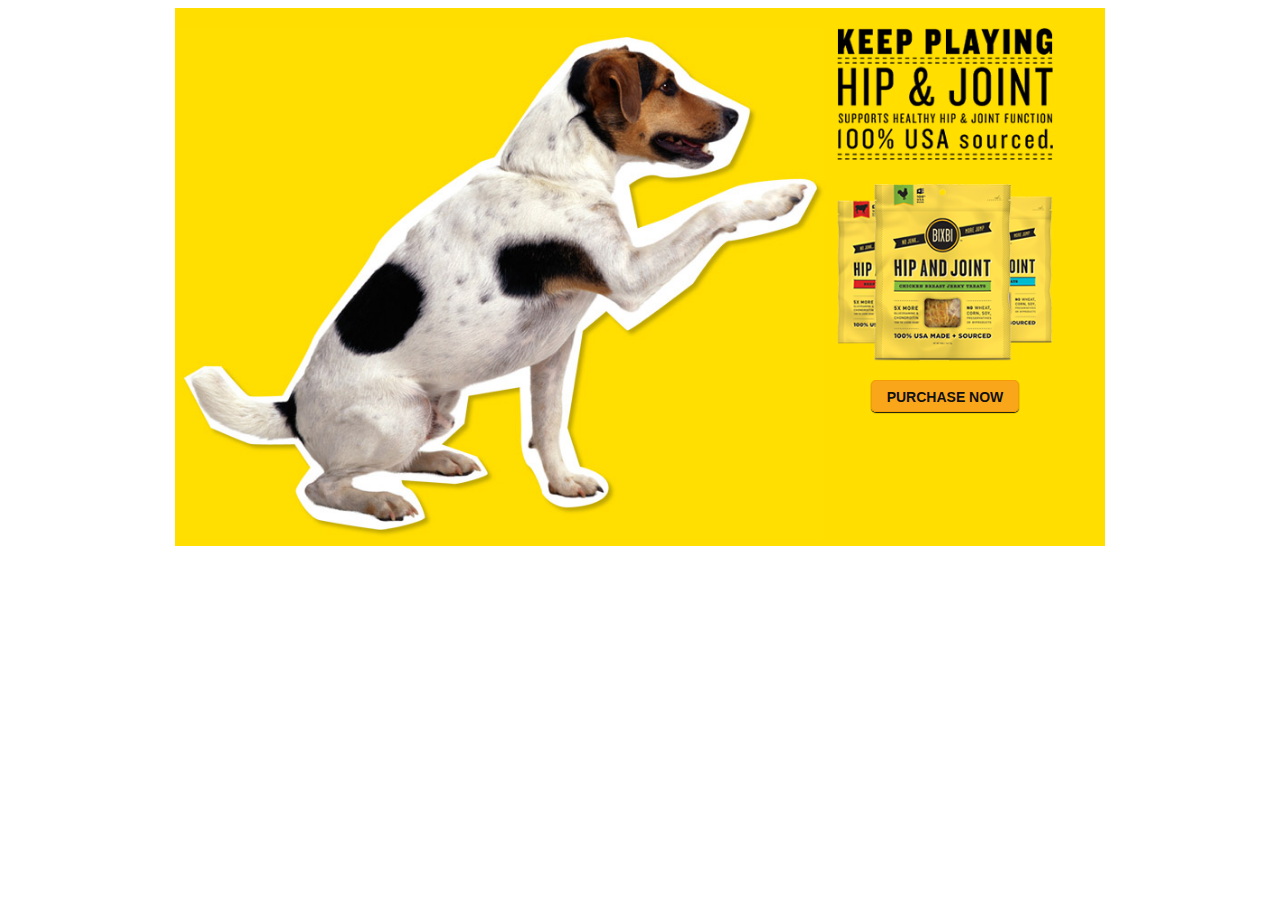
<file: components/4/component.html>
<!DOCTYPE html>
<html>
<head>
	<title>WSP Component: Shelby Foegelle</title>
	<!--<link rel="stylesheet" type="text/css" href="../../css/reset.css" />-->
	<link rel="stylesheet" type="text/css" href="component.css" />
</head>
<body>

	<!-- Component -->
   
    <!-- Will add dog image using CSS, use image to create the look of dashed lines -->
    <section>
        <!--<h2>Keep Playing</h2>
        <h1>Hip &#38; Joint</h1>
        <p>Support Healthy Hip &#38; Joint Function</p>
        <h3>100&#37; USA sourced.</h3>
        -->
        <img src="hip-text.png" alt="Keep playing. Hip and joint supports healthy hip and joint function. 100% USA sourced.">
        <img src="hip-product.png" alt="Three of our Hip and Joint dog treats. Chicken, beef, and lamb.">
        <a href="#">Purchase Now</a>
    </section>
	<!-- End Component -->
	
</body>
</html>
</file>
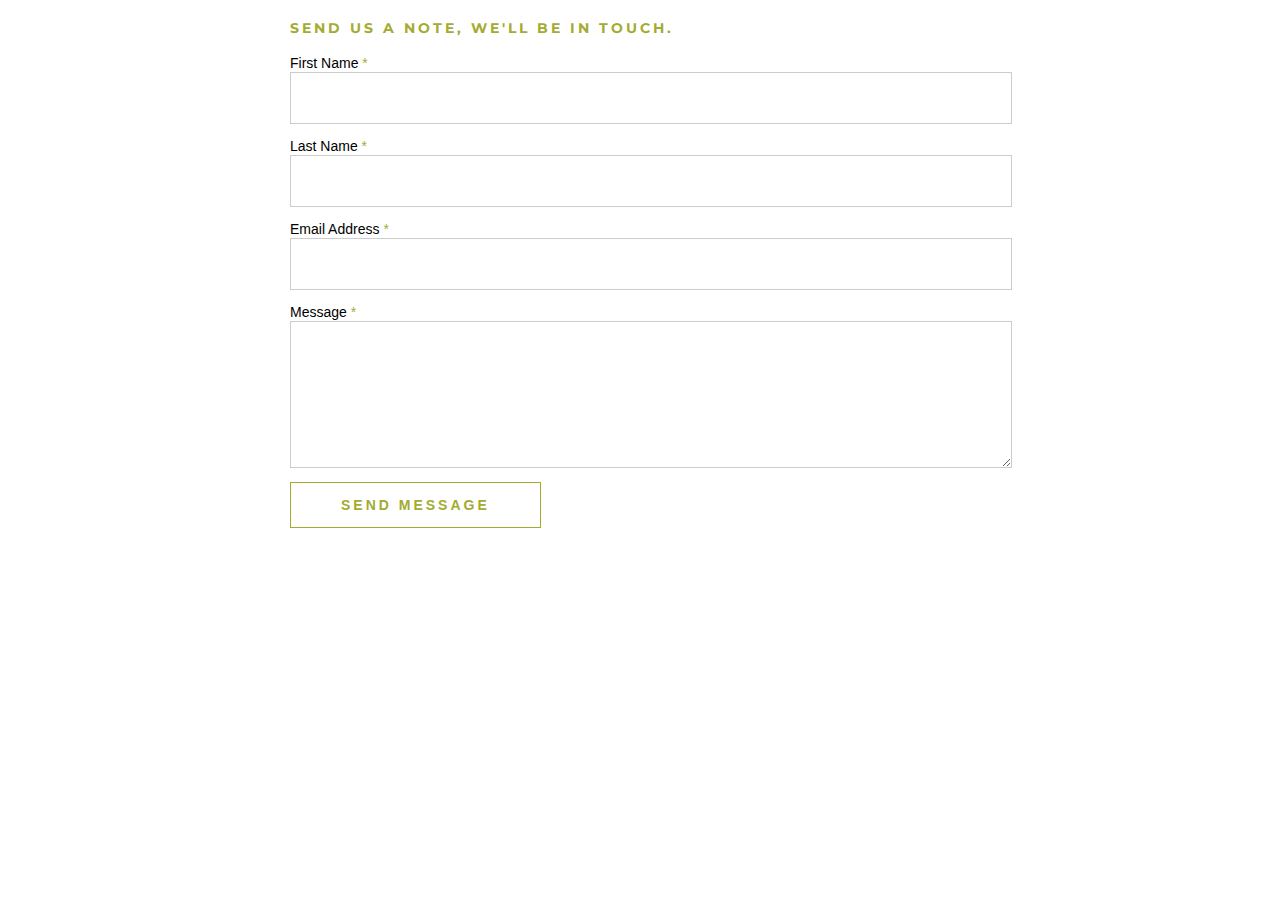
<file: components/5/component.html>
<!DOCTYPE html>
<html>
<head>
	<title>WSP Component: Shelby Foegelle</title>
	<!--<link rel="stylesheet" type="text/css" href="../../css/reset.css" />-->
	<link rel="stylesheet" type="text/css" href="component.css" />
    <script src='https://www.google.com/recaptcha/api.js'></script>
    <link href='http://fonts.googleapis.com/css?family=Montserrat:400,700' rel='stylesheet' type='text/css'>
</head>
<body>

	<!-- Component -->
   
    <section>
        <h4>Send Us A Note&#44; We&#39;ll Be In Touch.</h4>
        <form>
            <p><label>First Name <span>&#42;</span><input type="text" name="firstName"></label></p>

            <p><label>Last Name <span>&#42;</span><input type="text" name="lastName"></label></p>

            <p><label>Email Address <span>&#42;</span><input type="email" name="emailAddress"></label></p>

            <p><label>Message <span>&#42;</span><textarea cols="40" rows="5" name="message"></textarea></label></p>

            <div class="g-recaptcha" data-sitekey="6LdQ3QkTAAAAAN0vnBZvs3gAMVWYoRPvs9Vid8r6"></div>

            <p><button type="submit" value="Send Message">Send Message</button></p>
        </form>
    </section>
	<!-- End Component -->
	
</body>
</html>
</file>
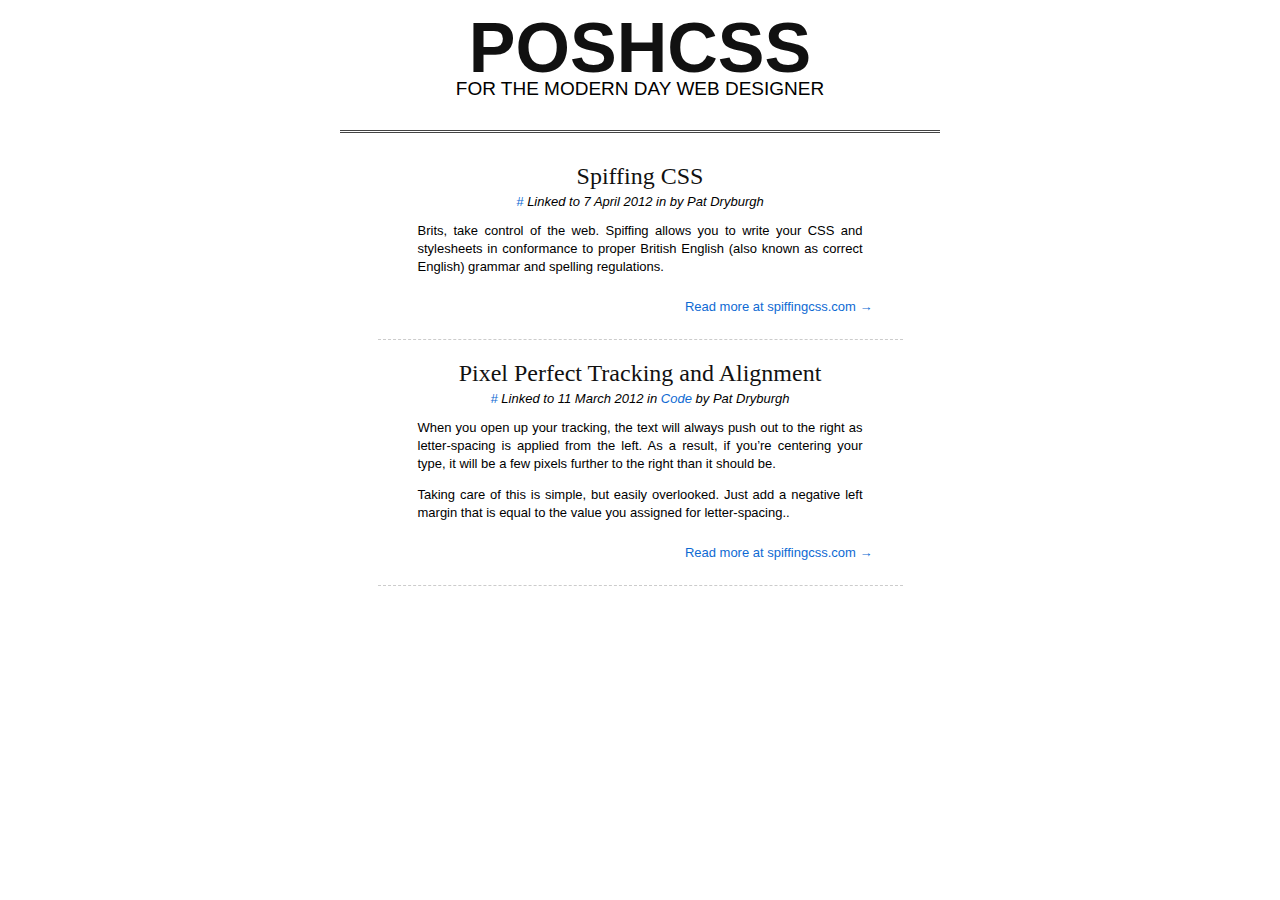
<file: components/6/component.html>
<!DOCTYPE html>
<html>
<head>
	<title>WSP Component: Shelby Foegelle</title>
	<!--<link rel="stylesheet" type="text/css" href="../../css/reset.css" />-->
	<link rel="stylesheet" type="text/css" href="component.css" />
</head>
<body>

	<!-- Component -->
    <header>
        <h1><a href="#">PoshCSS</a></h1>
        <h2>For the Modern Day Web Designer</h2>
    </header>
    
    <article>
        <h3><a href="#">Spiffing CSS</a></h3>
        <p><a href="#">&#35;</a> Linked to 7 April 2012 in by Pat Dryburgh</p>
        <blockquote>Brits, take control of the web. Spiffing allows you to write your CSS and stylesheets in conformance to proper British English (also known as correct English) grammar and spelling regulations.</blockquote>
        <a href="#">Read more at spiffingcss.com →</a>
    </article>

    <article>
        <h3><a href="#">Pixel Perfect Tracking and Alignment</a></h3>
        <p><a href="#">&#35;</a> Linked to 11 March 2012 in <a href="#">Code</a> by Pat Dryburgh</p>
        <blockquote>When you open up your tracking, the text will always push out to the right as letter-spacing is applied from the left. As a result, if you’re centering your type, it will be a few pixels further to the right than it should be.</blockquote>
        <blockquote>Taking care of this is simple, but easily overlooked. Just add a negative left margin that is equal to the value you assigned for letter-spacing..</blockquote>
        <a href="#">Read more at spiffingcss.com →</a>
    </article>
        
	<!-- End Component -->
	
</body>
</html>
</file>
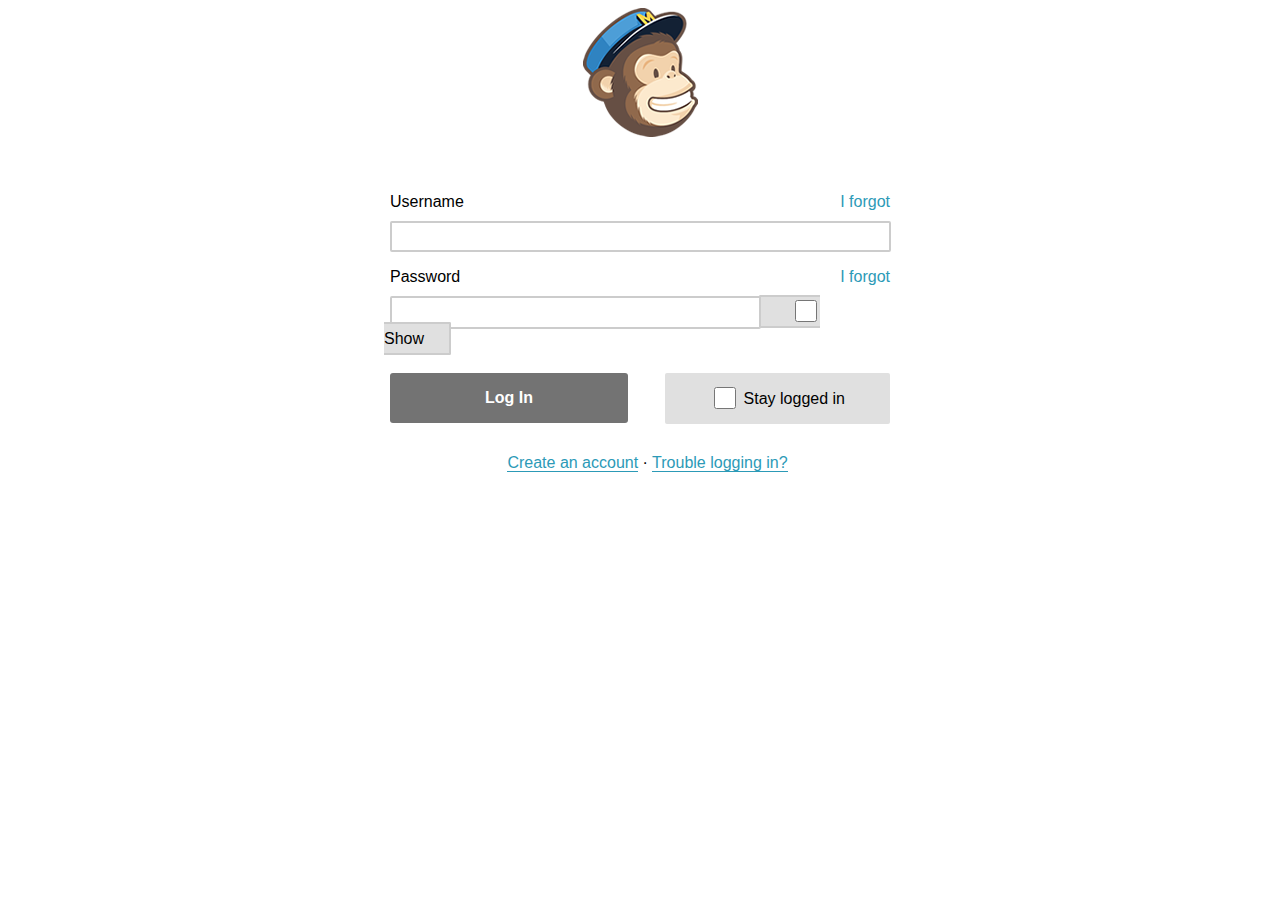
<file: components/7/component.html>
<!DOCTYPE html>
<html>
<head>
	<title>WSP Component: Shelby Foegelle</title>
	<!--<link rel="stylesheet" type="text/css" href="../../css/reset.css" />-->
	<link rel="stylesheet" type="text/css" href="component.css" />
</head>
<body>

	<!-- Component -->
    <section>
        <img src="freddie_o.png" alt="Mailchimp">
        <!-- add ptag -->
        <form>
            <p id="name">
                Username
                <a href="#">I forgot</a>
                <input type="text" name="username">
            </p>

            <p id="password">
                <label>
                    Password
                    <a href="#">I forgot</a>
                </label>
                <input type="password" name="password">

                <label for="showPassword">
                    <input type="checkbox" name="showPassword" id="showPassword">
                    Show
                </label>
            </p>

            <p><button type="submit" value="log in">Log In</button></p>

            <p id="logged">
                <label for="stayLoggedIn">
                    <input type="checkbox" name="stayLoggedIn" id="stayLoggedIn">
                    Stay logged in
                </label>
            </p>

            <p id="extras">
                <a href="#">Create an account</a>
                &#183;
                <a href="#">Trouble logging in?</a>
            </p>
        </form>
    </section>
	<!-- End Component -->
	
</body>
</html>
</file>
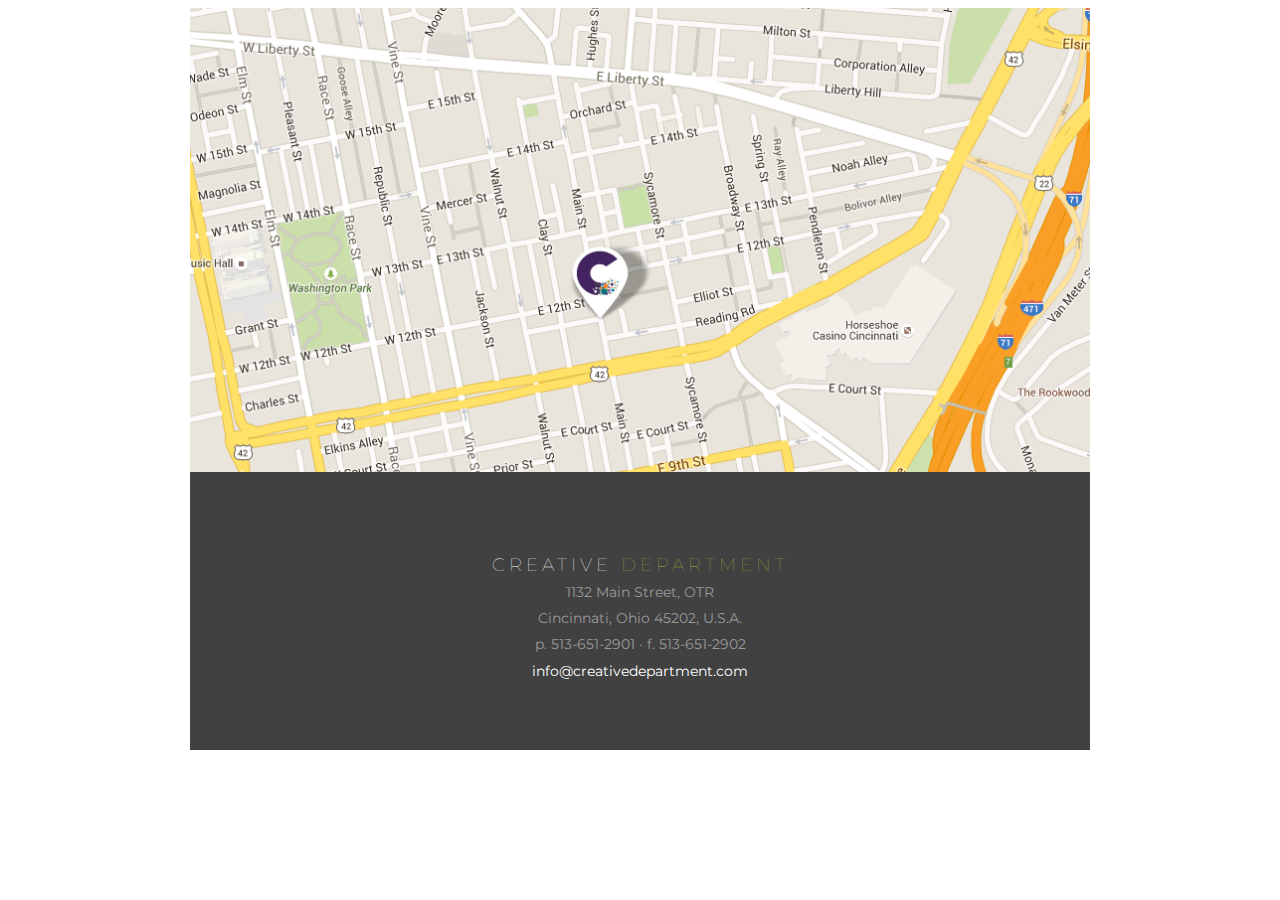
<file: components/8/component.html>
<!DOCTYPE html>
<html>
<head>
	<title>WSP Component: Shelby Foegelle</title>
	<!--<link rel="stylesheet" type="text/css" href="../../css/reset.css" />-->
	<link rel="stylesheet" type="text/css" href="component.css" />
	<link href='http://fonts.googleapis.com/css?family=Montserrat:400,700' rel='stylesheet' type='text/css'>
</head>
<body>

	<!-- Component -->
    <section>
        <img src="map.PNG" alt="Map of our office location">
        <!-- logo image will be added using css -->
        <h3>Creative <span>Department</span></h3>
        <p>1132 Main Street, OTR</p>
        <p>Cincinnati, Ohio 45202, U.S.A.</p>
        <p>p. 513-651-2901 &#183; f. 513-651-2902</p>
        <a href="mailto:">info@creativedepartment.com</a>
    </section>
	<!-- End Component -->
	
</body>
</html>
</file>
<file: css/main.css>
/* 
================================================================================
WSP COMPONENT LIBRARY STYLESHEET
================================================================================ */
body {
    font-family: "Open Sans", helvetica, arial, sans-serif;
    font-size: 16px;
    height: 100%;
    background-image: url(../images/witewall_3.png)
}

#wrapper {
    max-width: 960px;
    margin: 0 auto;

    margin-top: 20px;
    border-radius: 3px;
    /* green: #197319 */
}

/* HEADER SPECIFIC ======================================== */
header {
    max-width: 960px;
    margin: 0 auto;
    padding: 15px;
}

.logo {
    content: url("../images/logo.png");
    max-width: 40%;
    height: auto;
}

/* ABOUT SPECIFIC ======================================== */
#about {
    overflow: hidden;
    clear: both;
    margin-bottom: 20px;    
}

#about img {
    padding: 23px;
    float: left;
    display: inline;
}

#about h2 {
    float: right;
    display: inline;
    width: 55%;
    font-size: 30px;
    font-weight: 600;
    margin: 23px 0 0 0;
	
}

#about p {
    float: right;
    display: inline;
    max-width: 55%;
    line-height: 26px;
    padding-bottom: 20px;
	text-align: justify;
}

/* COMPONENTS SPECIFIC ======================================== */
article {
    margin: 40px 0;
}

article img {
    display: block;
    width: 95%;
    margin: 0 auto;
    padding: 20px 0;
}

article h1 {
    font-size: 30px;
}

article h1, article h2, article p {
    width: 95%;
    display: block;
    margin: 0 auto;   
}

article p {
    padding: 20px 0;
	text-align: justify;
}

.button {
    margin-left: 2.5%;
}

#component5 img {
	width: 65%;
}

#component6 img {
	width: 65%;
}

#component7 img {
	width: 60%;
}

footer {
	float: right;
	margin-right: 23px;
	font-size: 12px;
}

@media (max-width: 800px) {
    #about img {
        clear: both;
        display: block;
    }
    
    #about h2, #about p {
        clear: both;
        display: block;
        width: 98%;
        margin: 10px auto;
    }
    
    #about p {
        max-width: 98%;
    }
    
    img {
        width: 60%;
    }
    
    .logo {
        max-width: 60%;
    }
}

@media (max-width: 490px) {
    .logo {
        max-width: 100%;
    }
}
</file>
<file: components/10/component.css>
/* 
================================================================================
COMPONENT STYLESHEET
================================================================================ */

/* HEADER ======================================== */

/* HEADER ======================================== */
footer {
    max-width: 960px;
    overflow: hidden;
    margin: 0 auto;
}

ul {
    list-style: none;
    overflow: hidden;
    margin: 100px auto;
    width: 780px;
    padding: 0;
}

li {
    float: left;
    margin-right: 80px;
    display: list-item;
}

ul a {
    display: block;
    height: 88px;
    width: 92px;
}
a[href="twitter.com"] {
    background-image: url(social.png);
    background-position: left top;
}

a[href="twitter.com"]:hover {
    background-position: left bottom;
}

a[href="facebook.com"] {
    background-image: url(social.png);
    background-position: 25% top;
}

a[href="facebook.com"]:hover {
    background-position: 25% bottom;
}

a[href="rdio.com"] {
    background-image: url(social.png);
    background-position: 50% top;
}

a[href="rdio.com"]:hover {
    background-position: 50% bottom;
}

a[href="dribbble.com"] {
    background-image: url(social.png);
    background-position: 75% top;
}

a[href="dribbble.com"]:hover {
    background-position: 75% bottom;
}

a[href="instagram.com"] {
    background-image: url(social.png);
    background-position: right top;
}

li:nth-child(5) {
    margin-right: 0;
}

a[href="instagram.com"]:hover {
    background-position: right bottom;
}

footer:nth-child(2) {
    font-family: georgia, serif;
    font-size: 16px;
    padding: 50px 0;
    clear: both;
    border-top: 1px solid #c5c5c5;
    text-align: center;
    color: #c5c5c5;
}
</file>
<file: components/2/component.css>
/* 
================================================================================
COMPONENT STYLESHEET
================================================================================ */

/* HEADER ======================================== */

/* HEADER ======================================== */

section {
    max-width: 1000px;
    margin: 0 auto;
    overflow: hidden;
}

article {
    width: 25%;
    float: left;
    padding: 10px 0;
    font-family: sans-serif;
    text-align: center;
}

#credit {
    background-image: url(creditCard.PNG);
    background-repeat: no-repeat;
    background-position: center 0;
}

#mobileDevices {
    background-image: url(phones.PNG);
    background-repeat: no-repeat;
    background-position: center 0;
}

#security {
    background-image: url(security.PNG);
    background-repeat: no-repeat;
    background-position: center 0;
}

#pricing {
    background-image: url(pricing.PNG);
    background-repeat: no-repeat;
    background-position: center 7px;
}

h5 {
    font-size: 14px;
    font-weight: 600;
    margin: 2px 0;
    padding: 100px 10px 0 10px;
}

p {
    margin: 0;
    padding: 0 10px;
    font-size: 14px;
    line-height: 22px;
    opacity: 0.7;
}

a {
    text-decoration: none;
    text-transform: uppercase;
    font-size: 14px;
    opacity: 0.7;
}

@media (max-width: 800px) {
    article {
        width: 50%;
    }
    
    article:nth-child(3) {
        clear: both;
    }
}

@media (max-width: 525px) {
    article {
        width: 100%;
    }
}
</file>
<file: components/3/component.css>
/* 
================================================================================
COMPONENT STYLESHEET
================================================================================ */

/* HEADER ======================================== */

/* HEADER ======================================== */
html, body {
    height: 100%;
}

section:first-child {
    max-width: 1920px;
    margin: 0 auto;
    overflow: hidden;
}

article {
    margin: 0;
    padding: 0;
    width: calc(99%/3);
    overflow: hidden;
    float: left;
    position: relative;
}

h3 {
    padding-top: 37%;
}

img {
    display: block;
}

article section {
    overflow: hidden;
    position: absolute;
    top: 0px;
    width: 100%;
    height: 100%;
    display: block;
    margin: 0;
    background:rgba(0,0,0,.5);
    color: #fff;
    opacity: 0;
    vertical-align: middle;
    text-align: center;
    -webkit-transition: opacity .5s ease;
    -moz-transition: opacity .5s ease;
    -o-transition: opacity .5s ease;
    -ms-transition: opacity .5s ease;
    transition: opacity .5s ease;
    -webkit-backface-visibility: hidden;
}

h4:after {
    content: "";
    display: block;
    height: 10px;
    width: 40px;
    margin: 20px auto 0 auto;
    border-top: 1px solid #fff;
}

article:hover section{
    opacity: 1;
}

h3, h4 {
    font-family: "Helvetica", sans-serif;
    margin: 0;
}

h3 {
    font-size: 24px;
    margin-bottom: 10px;
}

h4 {
    display: inline;
    font-size: 16px;
    margin-bottom: 50px;
}

ul {
    margin: 20px 0 0 -40px;
}

li {
    display: inline;
    width: 0%;
}

a {
    background-size: 70%;
    width: 30px;
    height: 30px;
    display: inline-block;
    margin: 0 5px 5px 0;
    padding: 10px;
    border-radius: 100px;
    border: 1px solid #68bfb6;
    background-color: #68bfb6;
}

a:hover {
    background-color: #539891;
    border-color: #539891;
}

/* First Person */
article:nth-child(1) li:nth-child(1) a {
    background-image: url(sprites.png);
    background-repeat: no-repeat;
    background-position: 8px -167px;
}

article:nth-child(1) li:nth-child(2) a {
    background-image: url(sprites.png);
    background-repeat: no-repeat;
    background-position: 8px -226px;
}

article:nth-child(1) li:nth-child(3) a {
    background-image: url(sprites.png);
    background-repeat: no-repeat;
    background-position: 8px -285px;
}

/* Second Person */
article:nth-child(2) li:nth-child(1) a {
    background-image: url(sprites.png);
    background-repeat: no-repeat;
    background-position: 7px -399px;
}

article:nth-child(2) li:nth-child(2) a {
    background-image: url(sprites.png);
    background-repeat: no-repeat;
    background-position: 8px -167px;
}

article:nth-child(2) li:nth-child(3) a {
    background-image: url(sprites.png);
    background-repeat: no-repeat;
    background-position: 8px -285px;
}

article:nth-child(2) li:nth-child(4) a {
    background-image: url(sprites.png);
    background-repeat: no-repeat;
    background-position: 7px -50px;
}

/* Third Person */
article:nth-child(3) li:nth-child(1) a {
    background-image: url(sprites.png);
    background-repeat: no-repeat;
    background-position: 8px -167px;
}

article:nth-child(3) li:nth-child(2) a {
    background-image: url(sprites.png);
    background-repeat: no-repeat;
    background-position: 8px -285px;
}

@media (max-width: 1024px) {
    article {
        width: 50%;
    }
}

@media (max-width: 700px) {
    article {
        width: 100%;
    }
}

@media (max-width: 375px) {
    h3 {
        padding-top: 20%;
    }
}
</file>
<file: components/4/component.css>
/* 
================================================================================
COMPONENT STYLESHEET
================================================================================ */

/* HEADER ======================================== */

/* HEADER ======================================== */
section {
    background-image: url(hip-dog.jpg);
    background-position: 0px 20px;
    background-size: 70%;
    background-repeat: no-repeat;
    background-color: #ffde00;
    max-width: 240px;
    min-width: 150px;
    margin: 0 auto;
    padding: 20px 40px 140px 650px;
    text-align: center;
    display: block;
    font-family: "helvetica", sans-serif;
}

img {
    margin: 0 auto;
    width: 90%;
    padding-bottom: 20px;
}

a {
    background-color: #faa61a;
    padding: 8px 15px 6px;
    font-size: 14px;
    font-weight: 700;
    color: #111;
    text-decoration: none;
    box-shadow: 0 1px 1px;
    border: 1px solid #f59b05;
    border-radius: 5px;
    text-transform: uppercase;
}
</file>
<file: components/5/component.css>
/* 
================================================================================
COMPONENT STYLESHEET
================================================================================ */

/* HEADER ======================================== */

/* HEADER ======================================== */
section {
    max-width: 700px;
    margin: 0 auto;
    font-size: 14px;
}

h4 {
    font-family: 'Montserrat', sans-serif;
    font-weight: 700;
    letter-spacing: 3px;
    text-transform: uppercase;
    color: #a4ab31;
}

label {
    font-family: "Open Sans", sans-serif;
}

span {
    color: #a4ab31;
}

input, textarea {
    display: block;
    width: 100%;
    color: #444;
    font-family: sans-serif;
    line-height: 25px;
    padding: 10px;
    margin-bottom: 10px;
    border: 1px solid #ccc;
}

input {
    height: 30px;
}

button {
    border: solid 1px #a4ab31;
    background: #fff;
    color: #a4ab31;
    padding: 14px 50px;
    font-size: 14px;
    text-transform: uppercase;
    font-family: sans-serif;
    font-weight: 600;
    letter-spacing: 3px;
}

button:hover {
    background: #a4ab31;
    color: #fff;
    transition: all .4s ease-in-out;
}
</file>
<file: components/6/component.css>
/* 
================================================================================
COMPONENT STYLESHEET
================================================================================ */

/* HEADER ======================================== */

/* HEADER ======================================== */
body {
    font-family: sans-serif;
}

header {
    max-width: 600px;
    margin: 0 auto;
    border-bottom: 1px solid #444;
    text-align: center;
}

header h1 {
    text-transform: uppercase;
    font-weight: 800;
    font-size: 70px;
    margin: 0;
}

header h2 {
    text-transform: uppercase;
    font-weight: 300;
    font-size: 19px;
    margin: -10px 0 1px 0;
    padding-bottom: 30px;
    border-bottom: 1px solid #444;
}

article {
    max-width: 525px;
    margin: 10px auto;
    text-align: center;
    font-size: 13px;
    padding: 10px 0;
}

article:nth-child(3) {
    border-top: 1px dashed #ccc;
    border-bottom: 1px dashed #ccc;
    padding-bottom: 50px;
    margin-top: 40px;
}

a {
    text-decoration: none;
    color: #111;
}

p {
    margin-top: 4px;
    font-style: italic;
}

p a {
    color: #0e6ad3;
}

article h3 {
    font-family: serif;
    font-size: 24px;
    font-weight: 500;
    margin: 10px 0 0 0;
}

blockquote {
    text-align: justify;
    line-height: 18px;
}

article > a:last-child {
    color: #0e6ad3;
    float: right;
    padding-top: 10px;
    margin-right: 30px;
}
</file>
<file: components/7/component.css>
/* 
================================================================================
COMPONENT STYLESHEET
================================================================================ */

/* HEADER ======================================== */

/* HEADER ======================================== */
section {
    max-width: 500px;
    min-width: 315px;
    margin: 0 auto;
    font-family: "Helvetica", sans-serif;
    font-size: 16px;
}

a {
    color: #2c9ab7;
}

img {
    display: block;
    margin: 0 auto;
    padding-bottom: 40px;
}

#name input {
    display: block;
    width: 97%;
    padding: 6px;
    margin-top: 10px;
    border: 2px solid #ccc;
    border-radius: 2px;
}

#name a {
    float: right;
    text-decoration: none;
}

#password a {
    float: right;
    text-decoration: none;
}

#password input:nth-child(2) {
    margin-top: 10px;
    display: inline-block;
    width: 70.5%;
    padding: 7px;
    border: 2px solid #ccc;
    border-radius: 2px;
    line-height: 10px;
}

#password label:nth-child(1) {
    display: block;
}

#password label:nth-child(3) {
    vertical-align: middle;
    border: 2px solid #ccc;
    border-radius: 2px;
    padding: 6px 5% 6px 6%;
    line-height: 10px;
    margin-left: 0px;
    background-color: #e0e0e0;
    position: relative;
    right: 6px;
}

#password label input {
    display: inline;
    margin-top: -1px;
    width: 22px;
    height: 22px;
    vertical-align: middle;
    cursor: pointer;
}

button {
    background-color: #737373;
    color: #fff;
    font-weight: 600;
    text-align: center;
    padding: 0 19%;
    margin: 10px 18px 0 0;
    border: 0 none;
    border-radius: 3px;
    display: inline-block;
    font-size: 16px;
    height: 50px;
    float: left;
}

button:hover {
    background-color: #666;
    cursor: pointer;
}

#logged label:nth-child(1) {
    vertical-align: middle;
    border-radius: 2px;
    padding: 15px 9%;
    margin-top: 10px;
    height: 21px;
    line-height: 10px;
    background-color: #e0e0e0;
    float: right;
}

#logged label input {
    display: inline;
    margin-top: -1px;
    width: 22px;
    height: 22px;
    vertical-align: middle;
    cursor: pointer;
}

#extras {
    clear: both;
    padding-top: 30px;
    text-align: center;
    width: 103%;
}

#extras a {
    text-decoration: none;
    border-bottom: 1px solid #2c9ab7;
}

@media (max-width: 475px) {
    section {
        font-size: 14px;
    }
    
    button {
        padding: 0 16%;
    }
    
    #logged label:nth-child(1) {
        padding: 15px 7%;
    }
}

@media (max-width: 380px) {
    button {
        padding: 0 12%;
    }
    
    #logged label:nth-child(1) {
        padding: 15px 1%;
    }
    
    #password label:nth-child(3) {
        padding: 6px 1% 6px 1%;
    }
}
</file>
<file: components/8/component.css>
/* 
================================================================================
COMPONENT STYLESHEET
================================================================================ */

/* HEADER ======================================== */

/* HEADER ======================================== */
section {
    font-family: 'Montserrat', sans-serif;
    font-size: 15px;
    max-width: 900px;
    margin: 0 auto;
    text-align: center;
    color: #fff;
    background-color: #414142;
    padding-bottom: 70px;
}

img {
    width: 100%;
}

h3 {
    padding-top: 60px;
    text-transform: uppercase;
    font-weight: 100;
    letter-spacing: 4px;
    margin-bottom: 0px;
}

h3 span {
    color: #a4ab31;
}

p {
    font-size: 14px;
    color: #999;
    margin: 8px;
}

a {
    font-size: 14px;
    text-decoration: none;
    color: #fff;
}
</file>
